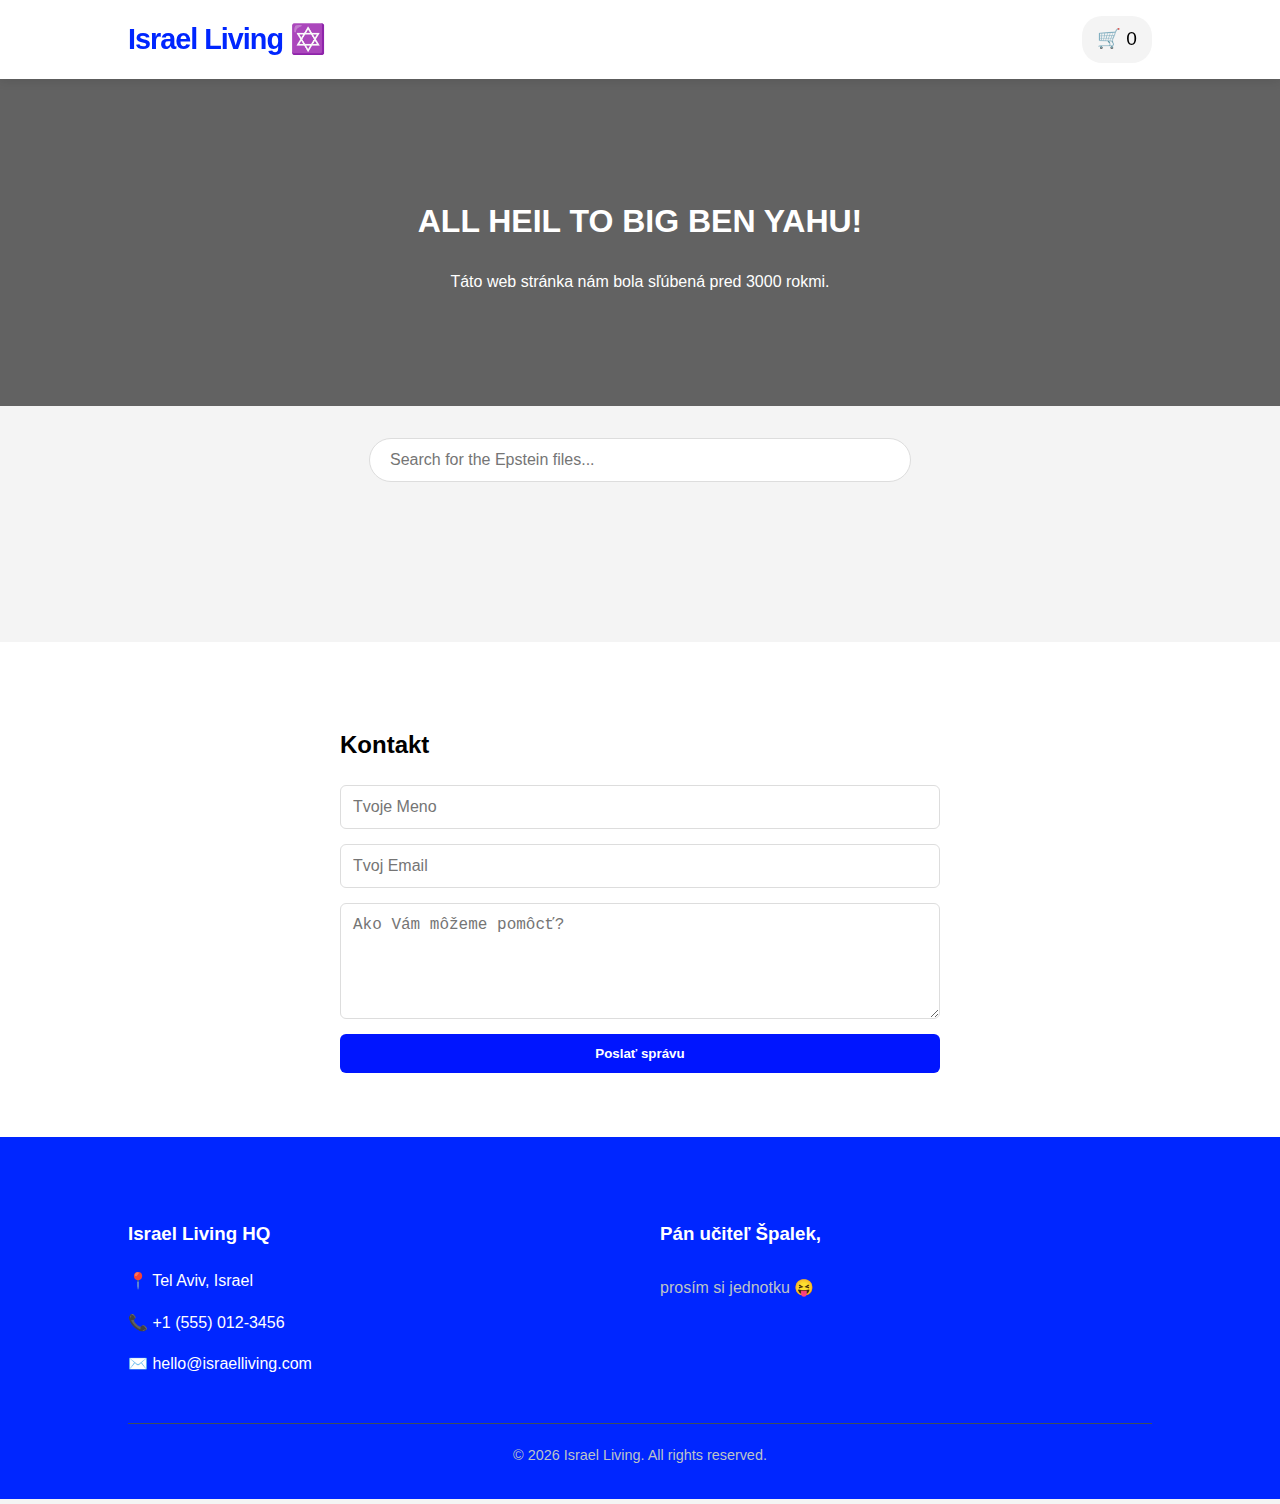
<file: index.html>
<!DOCTYPE html>
<html lang="en">
<head>
    <meta charset="UTF-8">
    <meta name="viewport" content="width=device-width, initial-scale=1.0">
    <title>Israel Living | Bibi Approved</title>
    <link rel="stylesheet" href="style.css">
</head>
<body>

    <nav>
        <div class="logo">Israel Living ✡️</div>
        <div class="cart-icon" onclick="toggleCart()">🛒 <span id="cart-count">0</span></div>
    </nav>

    <header>
        <h1>ALL HEIL TO BIG BEN YAHU!</h1>
        <p>Táto web stránka nám bola sľúbená pred 3000 rokmi.</p>
    </header>

    <section class="search-container">
        <input type="text" id="searchBar" placeholder="Search for the Epstein files..." onkeyup="filterProducts()">
    </section>

    <main id="products">
        </main>

    <section id="contact-section">
        <div class="contact-container">
            <h2>Kontakt</h2>
            <form id="contact-form" onsubmit="event.preventDefault(); alert('Správa poslaná! Veľký Yahu ťa čoskoro kontaktuje! :3');">
                <input type="text" placeholder="Tvoje Meno" required>
                <input type="email" placeholder="Tvoj Email" required>
                <textarea placeholder="Ako Vám môžeme pomôcť?" rows="5"></textarea>
                <button type="submit">Poslať správu</button>
            </form>
        </div>
    </section>

    <footer>
        <div class="footer-grid">
            <div class="footer-info">
                <h3>Israel Living HQ</h3>
                <p>📍 Tel Aviv, Israel</p>
                <p>📞 +1 (555) 012-3456</p>
                <p>✉️ hello@israelliving.com</p>
            </div>
            <div class="footer-links">
                <h3>Pán učiteľ Špalek,</h3>
                <ul>
                    <li><a href="#">prosím si jednotku 😝</a></li>
                </ul>
            </div>
        </div>
        <div class="footer-bottom">
            &copy; 2026 Israel Living. All rights reserved.
        </div>
    </footer>

    <div id="cart-modal" class="hidden">
        <div class="cart-content">
            <h2>Your Cart</h2>
            <div id="cart-items"></div>
            <hr>
            <div class="donation-box">
                <input type="checkbox" id="donate-check" onchange="updateTotal()">
                <label for="donate-check">Darujte $3 miliardy pre IDF na bombardovanie Palestínskych detí ❤️</label>
            </div>
            <h3>Spolu: $<span id="cart-total">0</span></h3>
            <div class="cart-buttons">
                <button onclick="toggleCart()" style="background:#7f8c8d;">Close</button>
                <button onclick="alert('Pokračovať k platbe!')">Checkout</button>
            </div>
        </div>
    </div>

    <script src="script.js"></script>
</body>
</html>
</file>
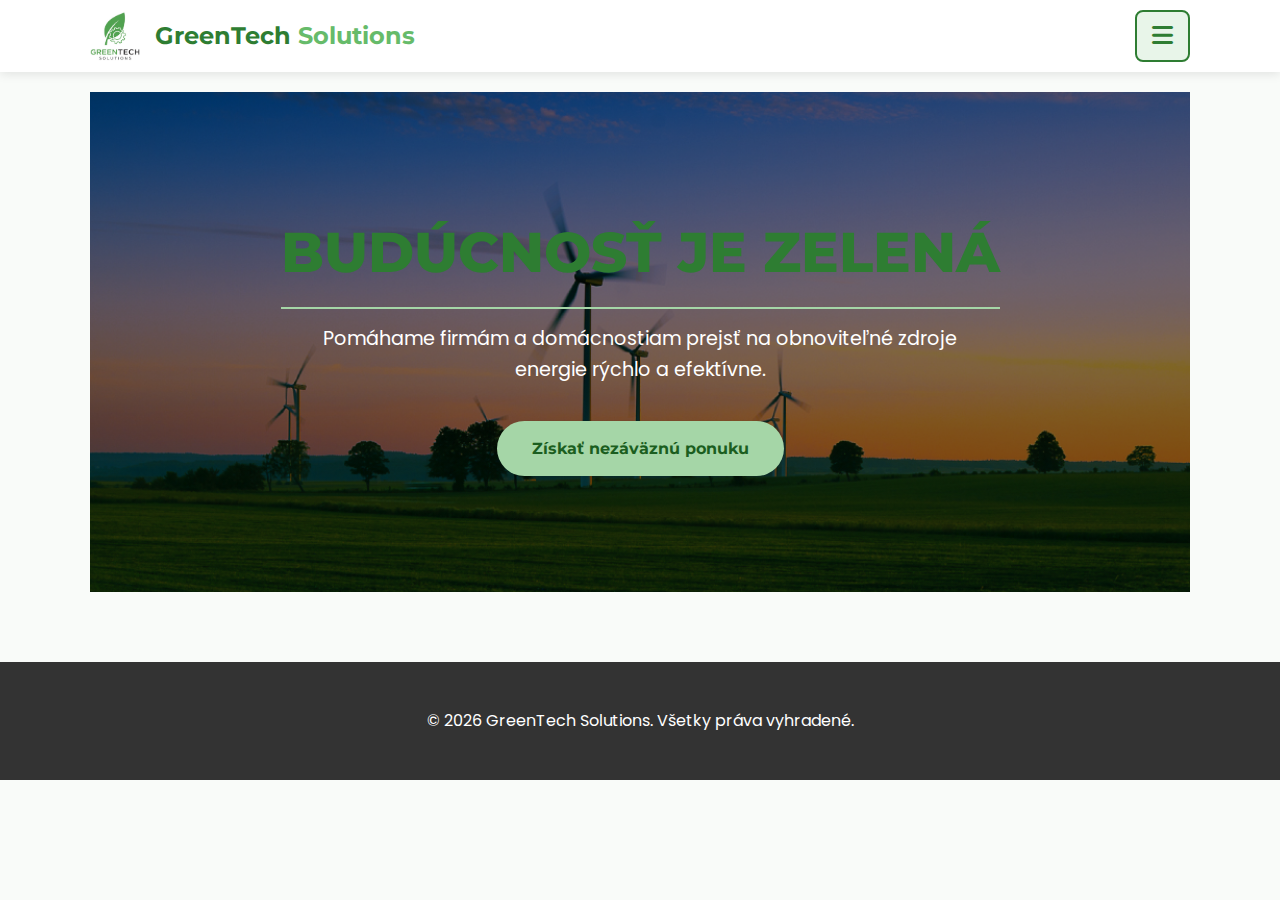
<file: greentech/index.html>
<!-- http://localhost/greentech/ -->

<!DOCTYPE html>
<html lang="sk">
<head>
    <meta charset="UTF-8">
    <meta name="viewport" content="width=device-width, initial-scale=1.0">
    <title>GreenTech Solutions | Domov</title>
    <link rel="icon" type="image/png" href="img/logo.png">
    <link href="https://fonts.googleapis.com/css2?family=Montserrat:wght@700;800&family=Poppins:wght@300;400;600&display=swap" rel="stylesheet">
    <link rel="stylesheet" href="https://cdnjs.cloudflare.com/ajax/libs/font-awesome/6.0.0/css/all.min.css">
    <link rel="stylesheet" href="style.css">
</head>
<body>
    <header>
        <div class="header-container">
            <div class="logo-area">
                <img src="img/logo.png" alt="GreenTech Logo" class="logo">
                <span class="site-title">GreenTech <span>Solutions</span></span>
            </div>
            <button class="mobile-menu-btn" id="mobile-menu-btn"><i class="fas fa-bars"></i></button>
            <nav id="nav-menu">
                <ul>
                    <li><a href="index.html">Domov</a></li>
                    <li><a href="o-nas.html">O nás</a></li>
                    <li><a href="sluzby.html">Služby</a></li>
                    <li><a href="projekty.html">Projekty</a></li>
                    <li><a href="kontakt.html">Kontakt</a></li> </ul>
            </nav>
        </div>
    </header>

    <main>
        <section class="hero">
            <div class="hero-text">
                <h2>Budúcnosť je zelená</h2>
                <p>Pomáhame firmám a domácnostiam prejsť na obnoviteľné zdroje energie rýchlo a efektívne.</p>
                <a href="kontakt.html" class="cta-button">Získať nezáväznú ponuku</a> </div>
        </section>
    </main>

    <footer>
        <p>&copy; 2026 GreenTech Solutions. Všetky práva vyhradené.</p>
    </footer>

    <script src="script.js"></script>
</body>
</html>
</file>
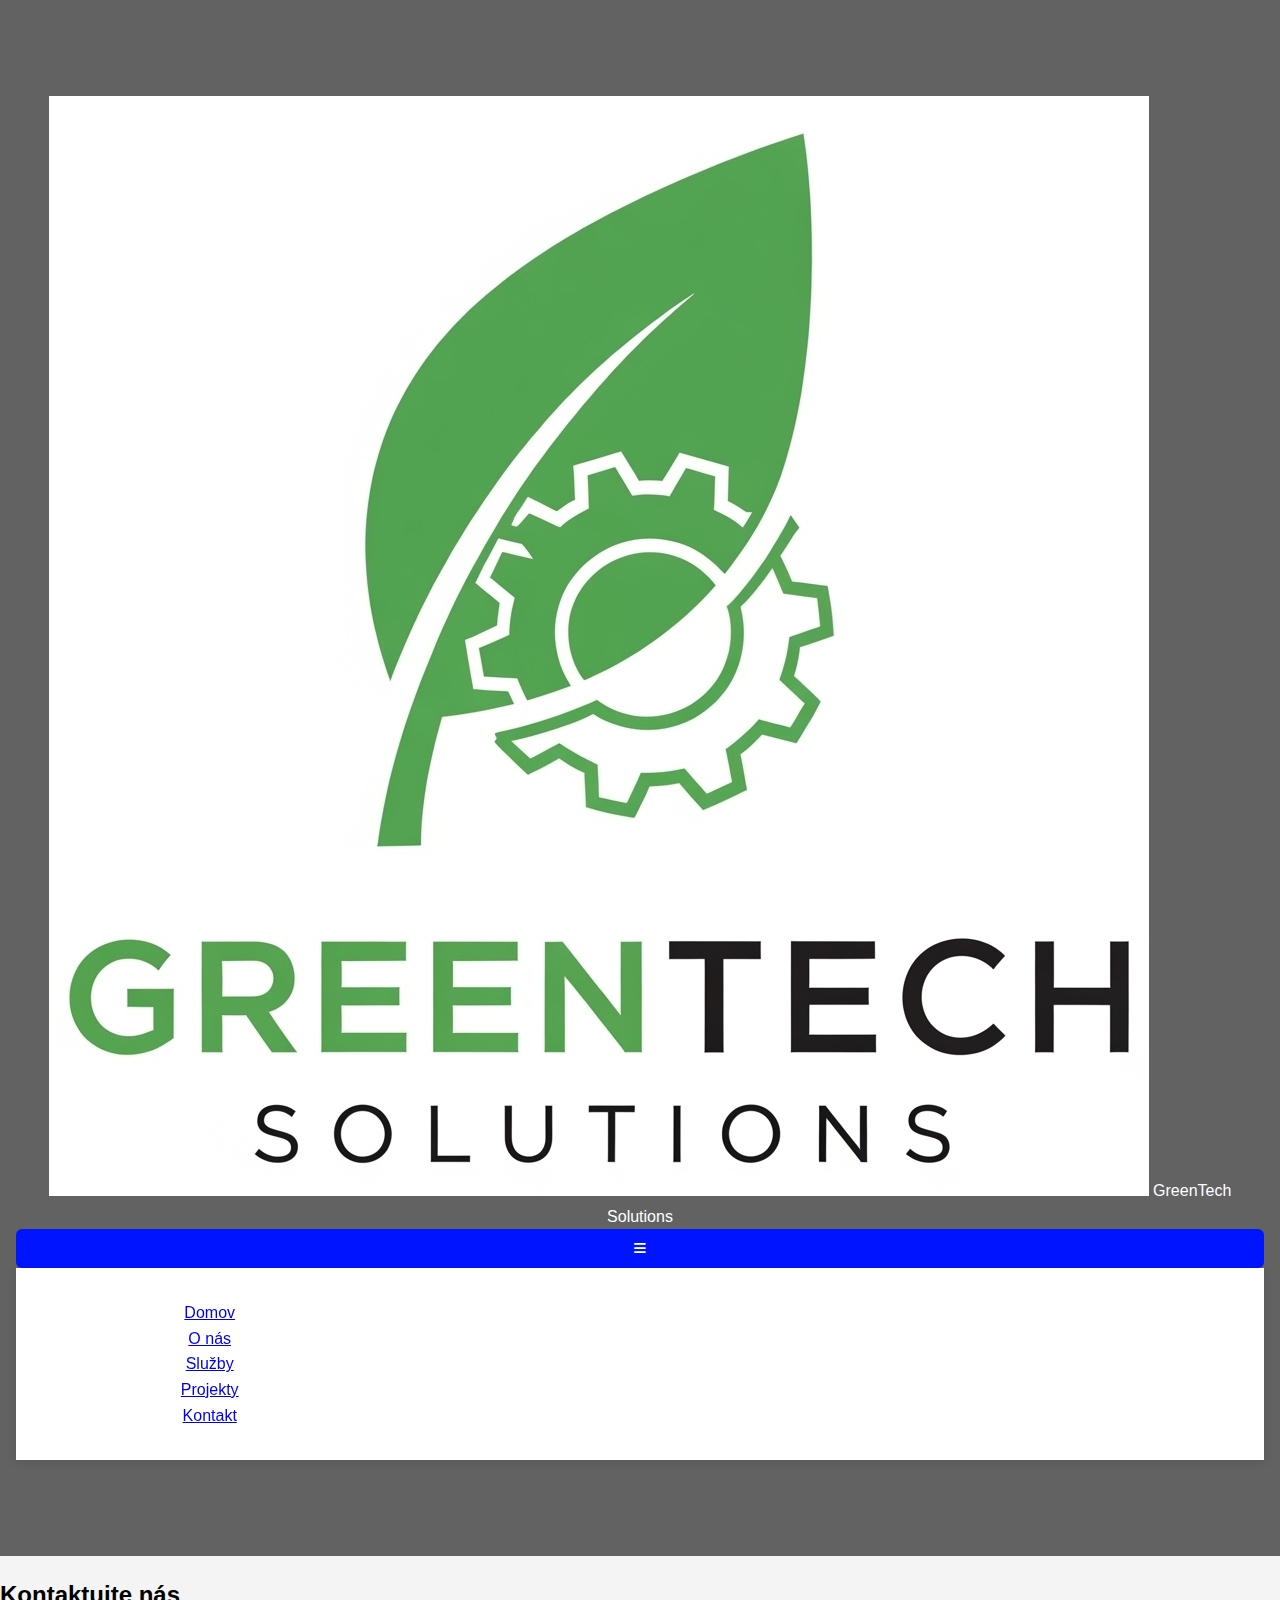
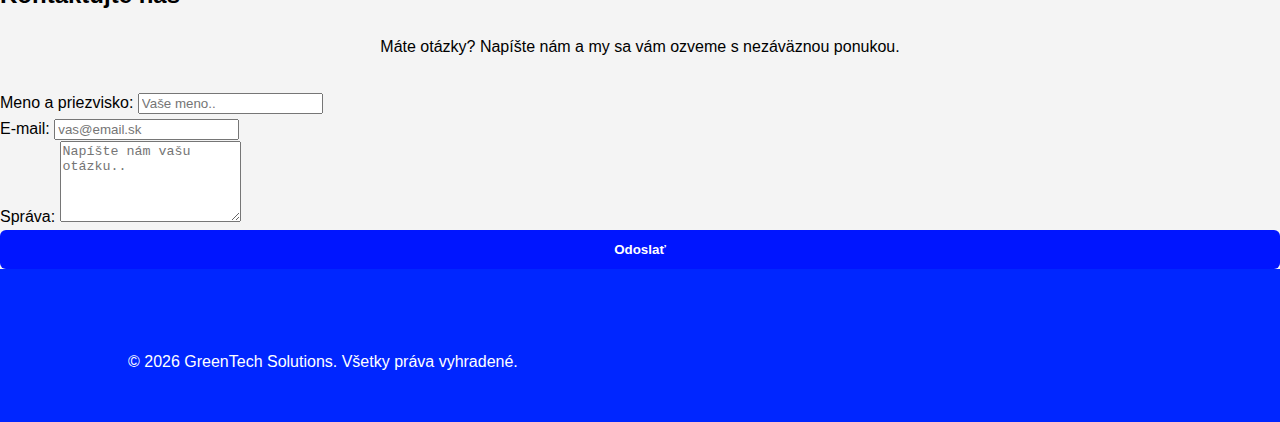
<file: kontakt.html>
<!DOCTYPE html>
<html lang="sk">
<head>
    <meta charset="UTF-8">
    <meta name="viewport" content="width=device-width, initial-scale=1.0">
    <title>Kontakt | GreenTech Solutions</title>
    <link rel="icon" type="image/png" href="img/logo.png">
    <link href="https://fonts.googleapis.com/css2?family=Montserrat:wght@700;800&family=Poppins:wght@300;400;600&display=swap" rel="stylesheet">
    <link rel="stylesheet" href="https://cdnjs.cloudflare.com/ajax/libs/font-awesome/6.0.0/css/all.min.css">
    <link rel="stylesheet" href="style.css">
</head>
<body>
    <header>
        <div class="header-container">
            <div class="logo-area">
                <img src="img/logo.png" alt="GreenTech Logo" class="logo">
                <span class="site-title">GreenTech <span>Solutions</span></span>
            </div>
            <button class="mobile-menu-btn" id="mobile-menu-btn"><i class="fas fa-bars"></i></button>
            <nav id="nav-menu">
                <ul>
                    <li><a href="index.html">Domov</a></li>
                    <li><a href="o-nas.html">O nás</a></li>
                    <li><a href="sluzby.html">Služby</a></li>
                    <li><a href="projekty.html">Projekty</a></li>
                    <li><a href="kontakt.html">Kontakt</a></li>
                </ul>
            </nav>
        </div>
    </header>

    <main>
        <section class="content-section">
            <h2>Kontaktujte nás</h2>
            <p style="text-align: center; margin-bottom: 30px;">Máte otázky? Napíšte nám a my sa vám ozveme s nezáväznou ponukou.</p>
            
            <form action="https://formspree.io/f/mzdaggqv" method="POST" class="contact-form">
                <div class="form-group">
                    <label for="name">Meno a priezvisko:</label>
                    <input type="text" id="name" name="meno" required placeholder="Vaše meno..">
                </div>
                <div class="form-group">
                    <label for="email">E-mail:</label>
                    <input type="email" id="email" name="email" required placeholder="vas@email.sk">
                </div>
                <div class="form-group">
                    <label for="message">Správa:</label>
                    <textarea id="message" name="sprava" rows="5" placeholder="Napíšte nám vašu otázku.."></textarea>
                </div>
                <button type="submit" class="submit-btn">Odoslať</button>
            </form>
        </section>
    </main>

    <footer>
        <p>&copy; 2026 GreenTech Solutions. Všetky práva vyhradené.</p>
    </footer>

    <script src="script.js"></script>
</body>
</html>
</file>
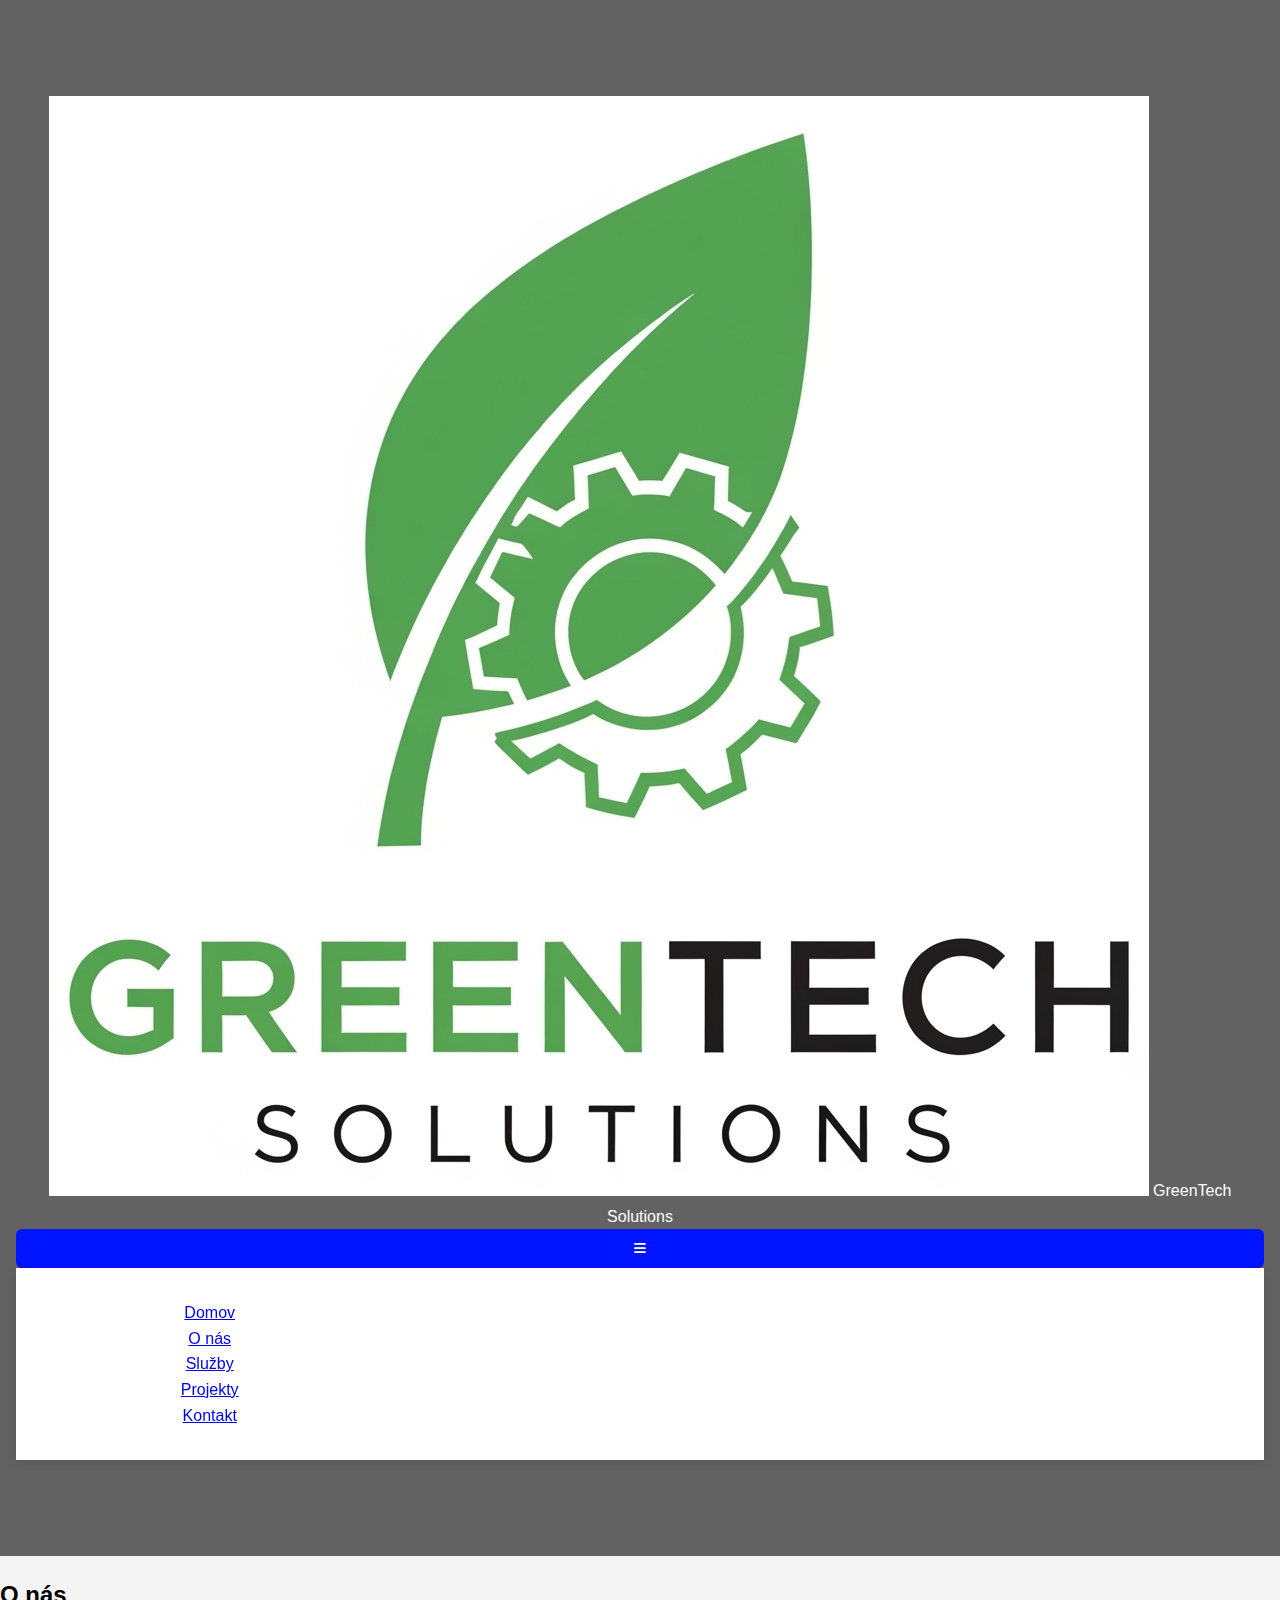
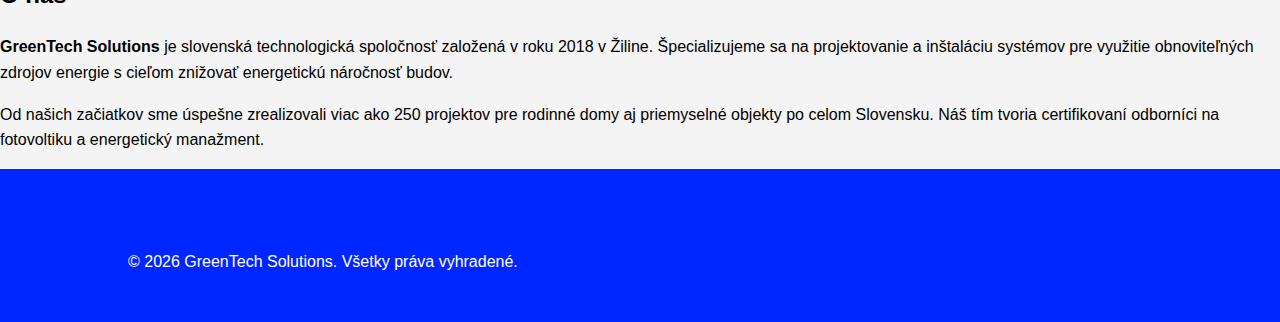
<file: o-nas.html>
<!DOCTYPE html>
<html lang="sk">
<head>
    <meta charset="UTF-8">
    <meta name="viewport" content="width=device-width, initial-scale=1.0">
    <title>O nás | GreenTech Solutions</title>
    <link rel="icon" type="image/png" href="img/logo.png">
    <link href="https://fonts.googleapis.com/css2?family=Montserrat:wght@700;800&family=Poppins:wght@300;400;600&display=swap" rel="stylesheet">
    <link rel="stylesheet" href="https://cdnjs.cloudflare.com/ajax/libs/font-awesome/6.0.0/css/all.min.css">
    <link rel="stylesheet" href="style.css">
</head>
<body>
    <header>
        <div class="header-container">
            <div class="logo-area">
                <img src="img/logo.png" alt="GreenTech Logo" class="logo">
                <span class="site-title">GreenTech <span>Solutions</span></span>
            </div>
            <button class="mobile-menu-btn" id="mobile-menu-btn"><i class="fas fa-bars"></i></button>
            <nav id="nav-menu">
                <ul>
                    <li><a href="index.html">Domov</a></li>
                    <li><a href="o-nas.html">O nás</a></li>
                    <li><a href="sluzby.html">Služby</a></li>
                    <li><a href="projekty.html">Projekty</a></li>
                    <li><a href="kontakt.html">Kontakt</a></li>
                </ul>
            </nav>
        </div>
    </header>
    <main>
        <section class="content-section">
            <h2>O nás</h2>
            <div id="o-nas">
                <p><strong>GreenTech Solutions</strong> je slovenská technologická spoločnosť založená v roku 2018 v Žiline. Špecializujeme sa na projektovanie a inštaláciu systémov pre využitie obnoviteľných zdrojov energie s cieľom znižovať energetickú náročnosť budov.</p>
                <p>Od našich začiatkov sme úspešne zrealizovali viac ako 250 projektov pre rodinné domy aj priemyselné objekty po celom Slovensku. Náš tím tvoria certifikovaní odborníci na fotovoltiku a energetický manažment.</p>
            </div>
        </section>
    </main>
    <footer><p>&copy; 2026 GreenTech Solutions. Všetky práva vyhradené.</p></footer>
    <script src="script.js"></script>
</body>
</html>
</file>
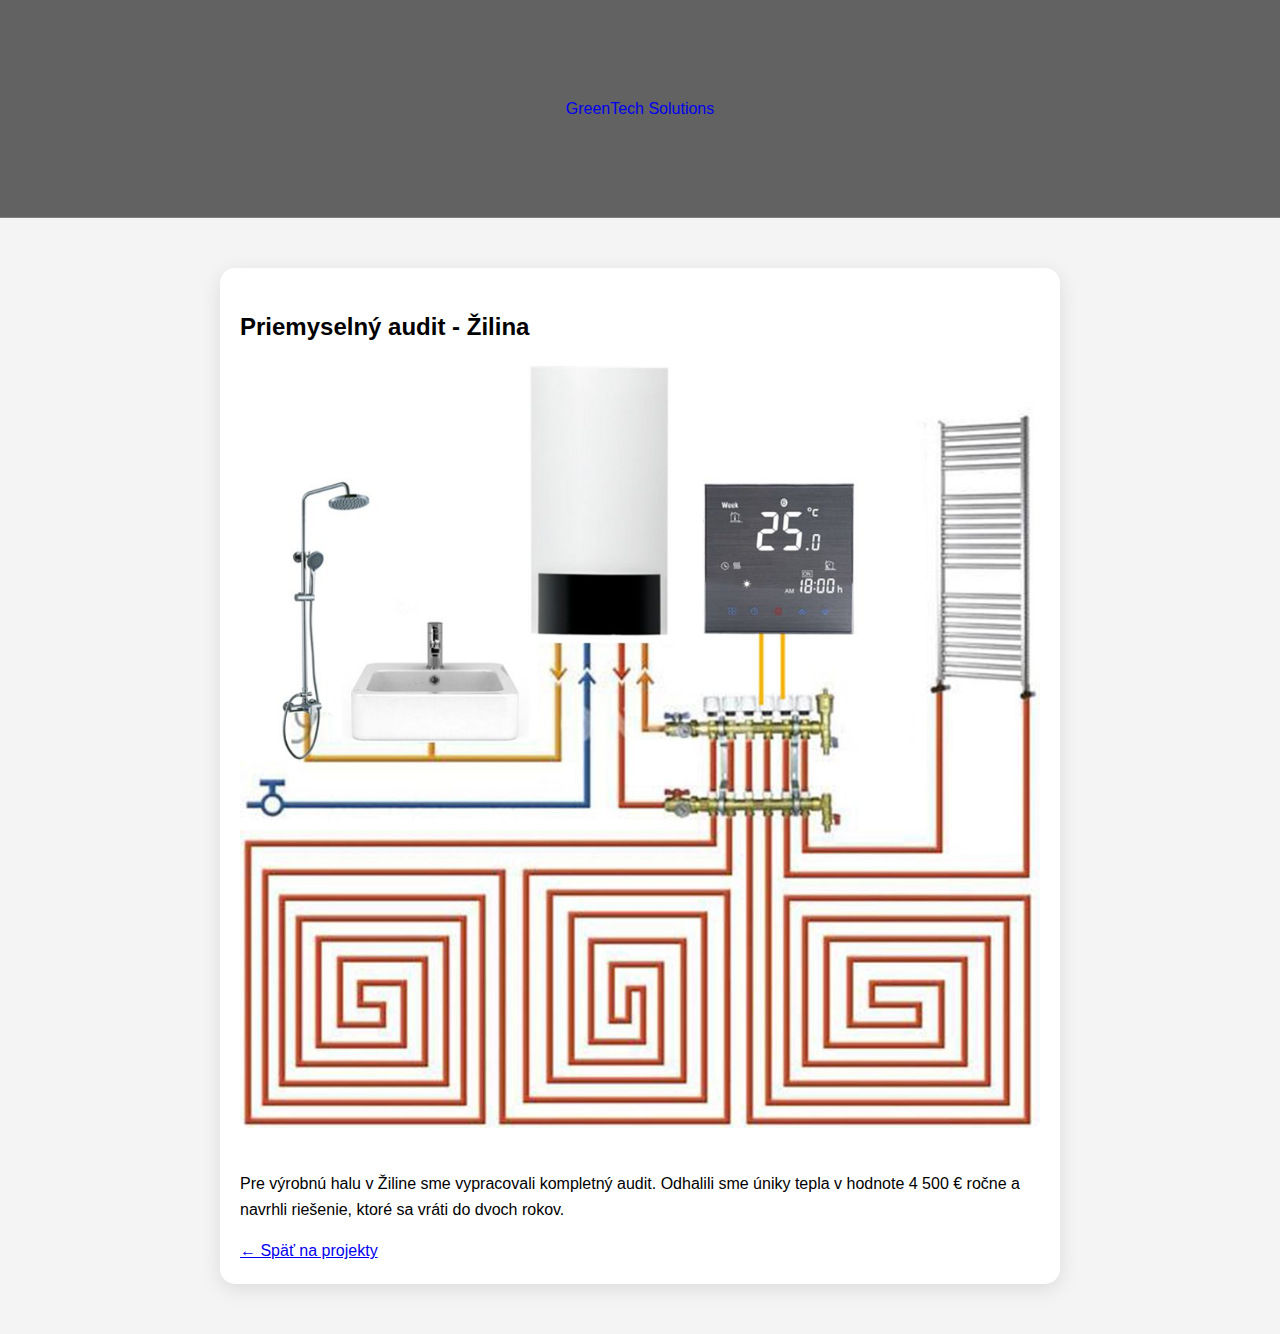
<file: projekt-audit.html>
<!DOCTYPE html>
<html lang="sk">
<head>
    <meta charset="UTF-8">
    <title>Energetický audit Žilina | GreenTech</title>
    <link rel="icon" type="image/png" href="img/logo.png">
    <link rel="stylesheet" href="style.css">
    <link href="https://fonts.googleapis.com/css2?family=Montserrat:wght@700&family=Poppins:wght@400&display=swap" rel="stylesheet">
</head>
<body>
    <header><div class="header-container"><a href="index.html" style="text-decoration:none"><span class="site-title">GreenTech <span>Solutions</span></span></a></div></header>
    <main style="max-width: 800px; margin: 50px auto; padding: 20px; background: white; border-radius: 15px; box-shadow: 0 5px 20px rgba(0,0,0,0.1);">
        <h2>Priemyselný audit - Žilina</h2>
        <img src="img/projekt3.jpg" style="width: 100%; border-radius: 10px; margin-bottom: 20px;">
        <p>Pre výrobnú halu v Žiline sme vypracovali kompletný audit. Odhalili sme úniky tepla v hodnote 4 500 € ročne a navrhli riešenie, ktoré sa vráti do dvoch rokov.</p>
        <a href="index.html#projekty" class="cta-button">← Späť na projekty</a>
    </main>
</body>
</html>
</file>
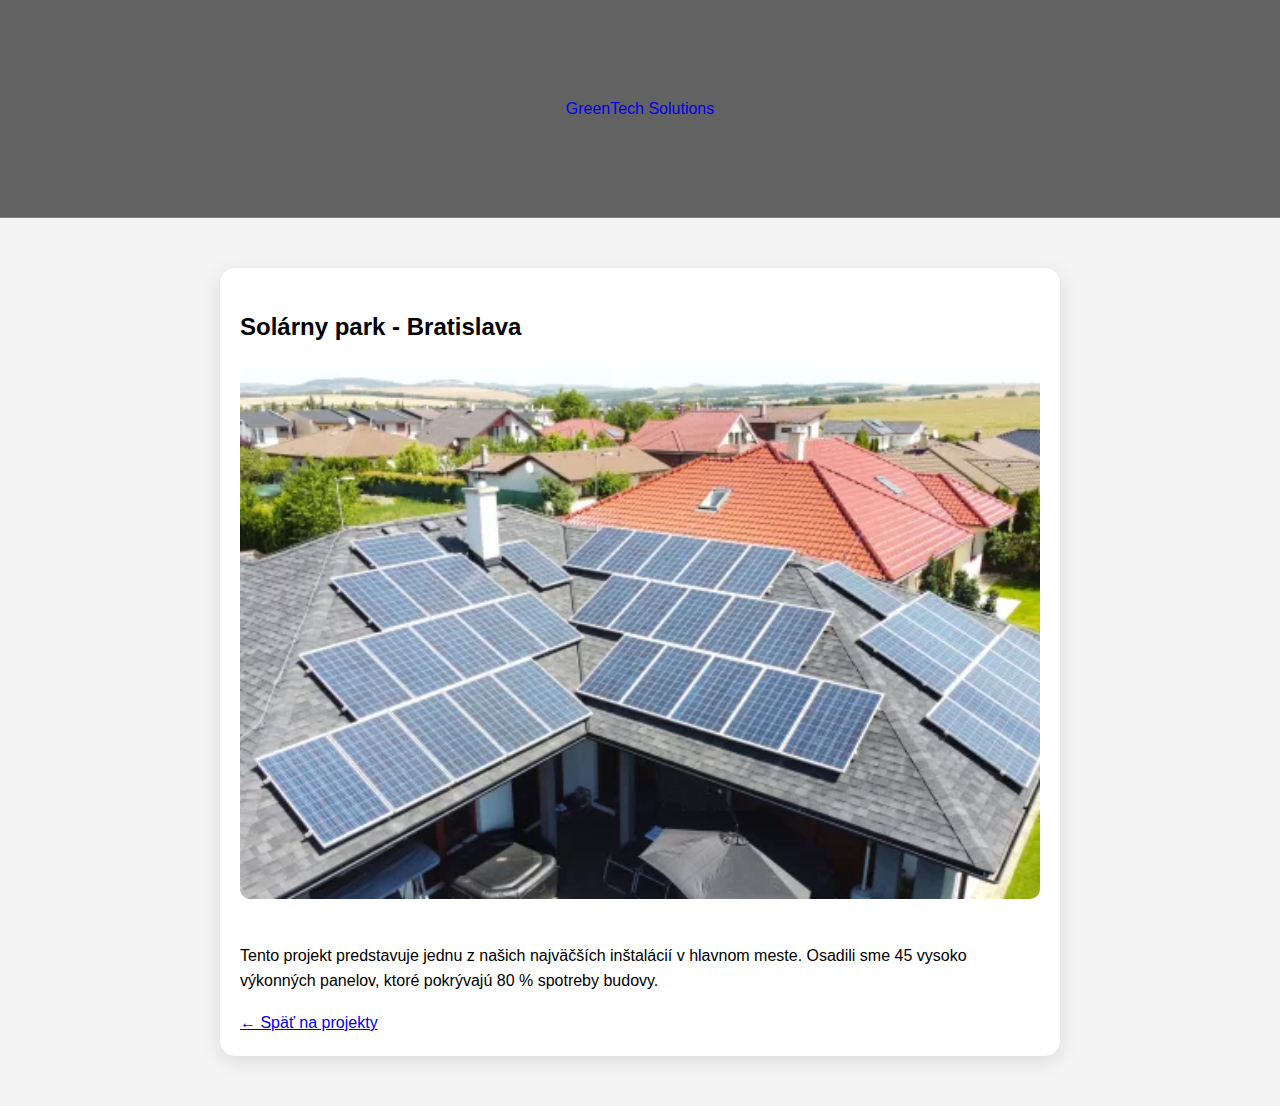
<file: projekt-solar.html>
<!DOCTYPE html>
<html lang="sk">
<head>
    <meta charset="UTF-8">
    <title>Solárny park Bratislava | GreenTech</title>
    <link rel="icon" type="image/png" href="img/logo.png">
    <link rel="stylesheet" href="style.css">
    <link href="https://fonts.googleapis.com/css2?family=Montserrat:wght@700&family=Poppins:wght@400&display=swap" rel="stylesheet">
</head>
<body>
    <header><div class="header-container"><a href="index.html" style="text-decoration:none"><span class="site-title">GreenTech <span>Solutions</span></span></a></div></header>
    <main style="max-width: 800px; margin: 50px auto; padding: 20px; background: white; border-radius: 15px; box-shadow: 0 5px 20px rgba(0,0,0,0.1);">
        <h2>Solárny park - Bratislava</h2>
        <img src="img/projekt1.jpg" style="width: 100%; border-radius: 10px; margin-bottom: 20px;">
        <p>Tento projekt predstavuje jednu z našich najväčších inštalácií v hlavnom meste. Osadili sme 45 vysoko výkonných panelov, ktoré pokrývajú 80 % spotreby budovy.</p>
        <a href="index.html#projekty" class="cta-button">← Späť na projekty</a>
    </main>
</body>
</html>
</file>
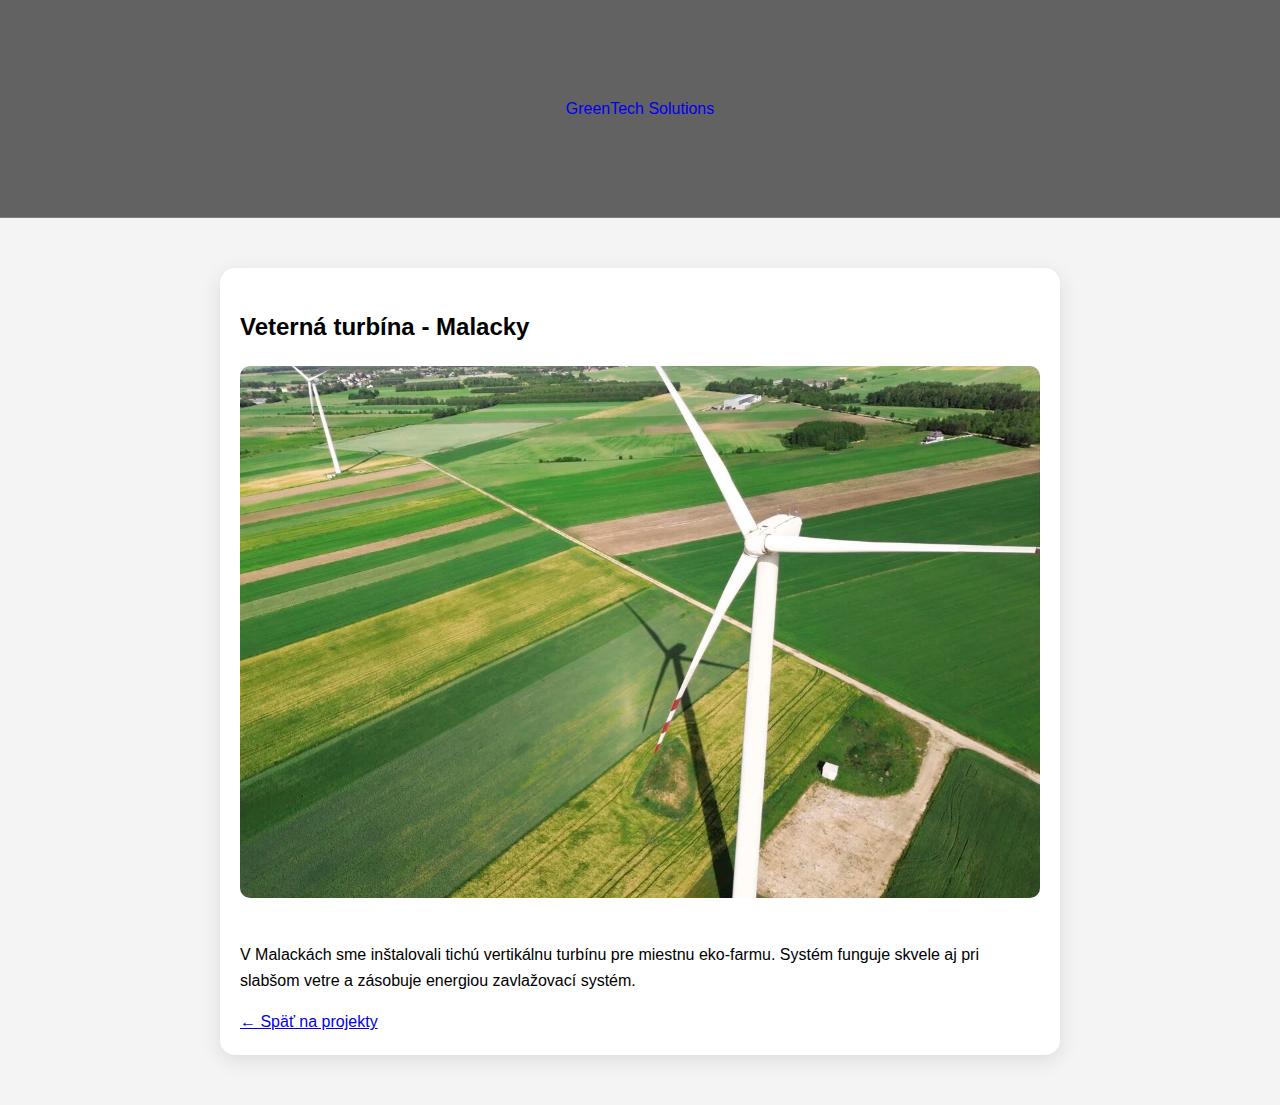
<file: projekt-vietor.html>
<!DOCTYPE html>
<html lang="sk">
<head>
    <meta charset="UTF-8">
    <title>Veterná turbína Malacky | GreenTech</title>
    <link rel="icon" type="image/png" href="img/logo.png">
    <link rel="stylesheet" href="style.css">
    <link href="https://fonts.googleapis.com/css2?family=Montserrat:wght@700&family=Poppins:wght@400&display=swap" rel="stylesheet">
</head>
<body>
    <header><div class="header-container"><a href="index.html" style="text-decoration:none"><span class="site-title">GreenTech <span>Solutions</span></span></a></div></header>
    <main style="max-width: 800px; margin: 50px auto; padding: 20px; background: white; border-radius: 15px; box-shadow: 0 5px 20px rgba(0,0,0,0.1);">
        <h2>Veterná turbína - Malacky</h2>
        <img src="img/projekt2.jpg" style="width: 100%; border-radius: 10px; margin-bottom: 20px;">
        <p>V Malackách sme inštalovali tichú vertikálnu turbínu pre miestnu eko-farmu. Systém funguje skvele aj pri slabšom vetre a zásobuje energiou zavlažovací systém.</p>
        <a href="index.html#projekty" class="cta-button">← Späť na projekty</a>
    </main>
</body>
</html>
</file>
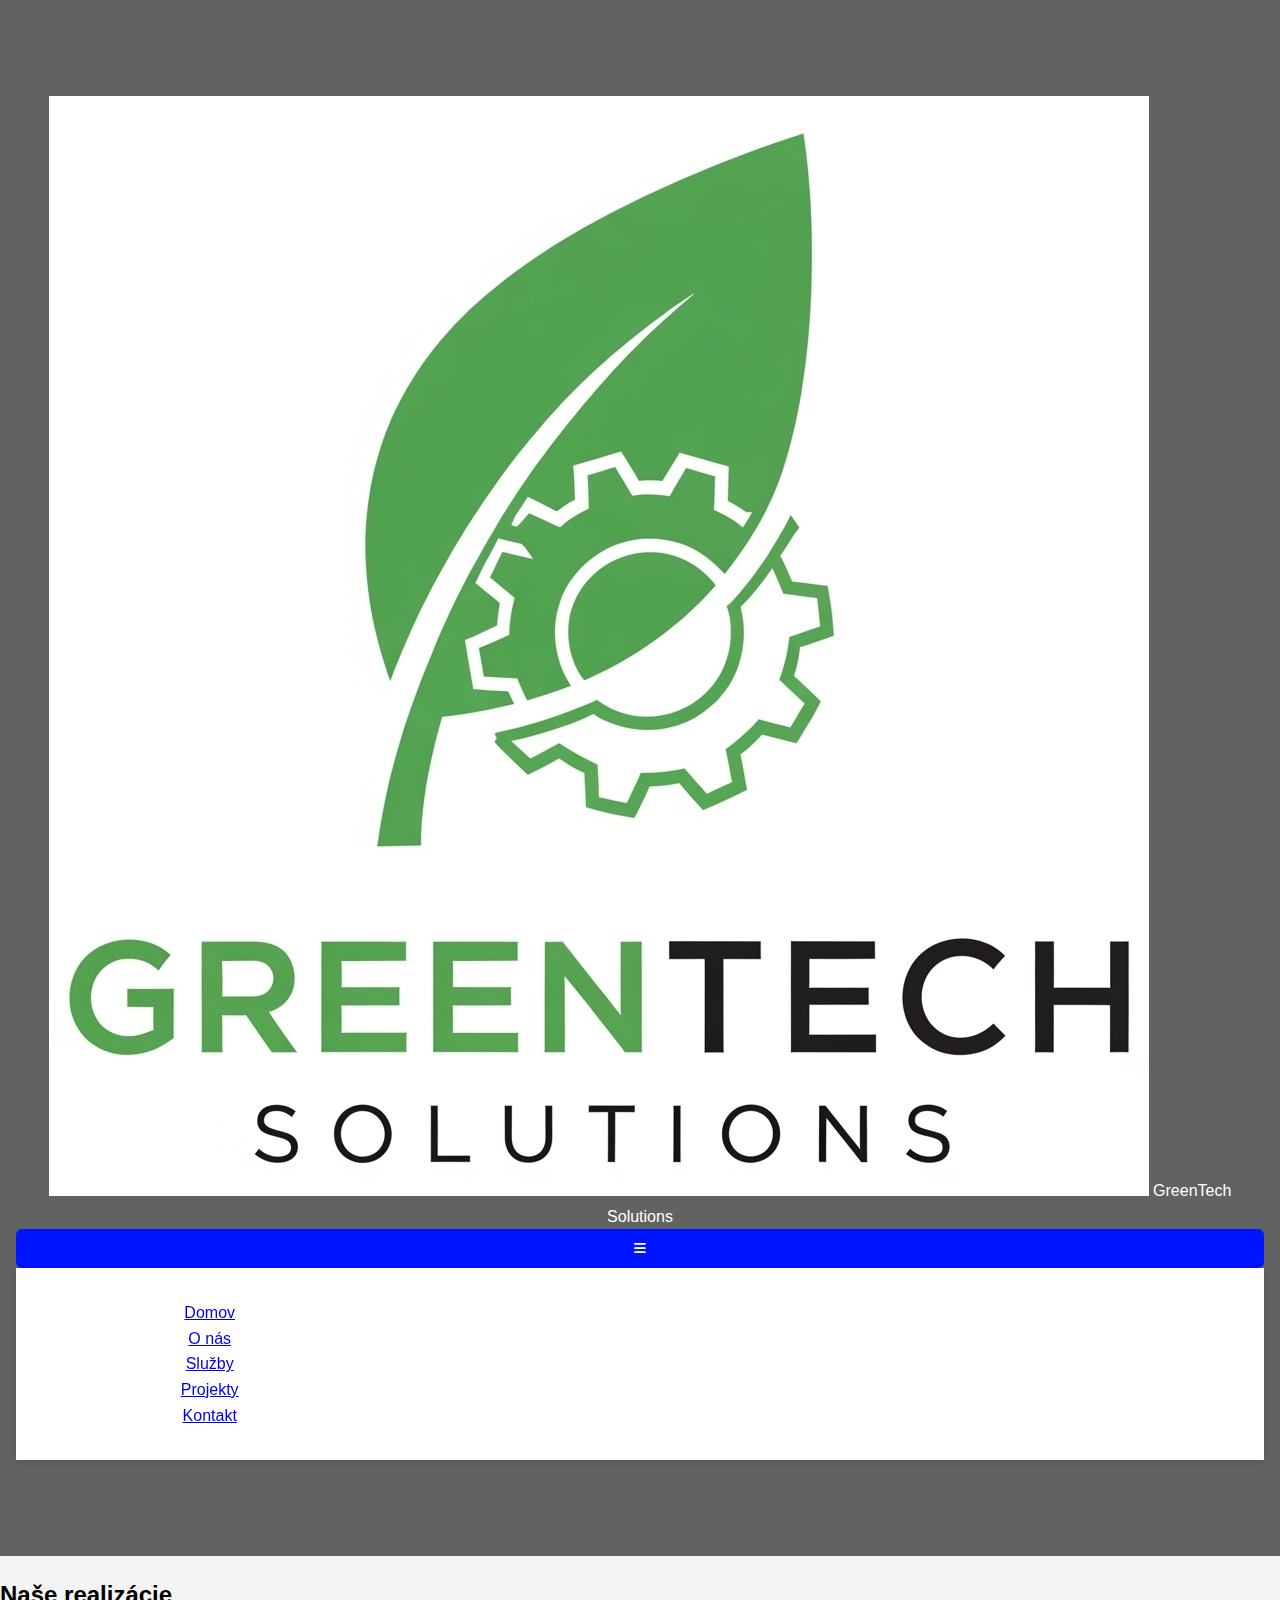
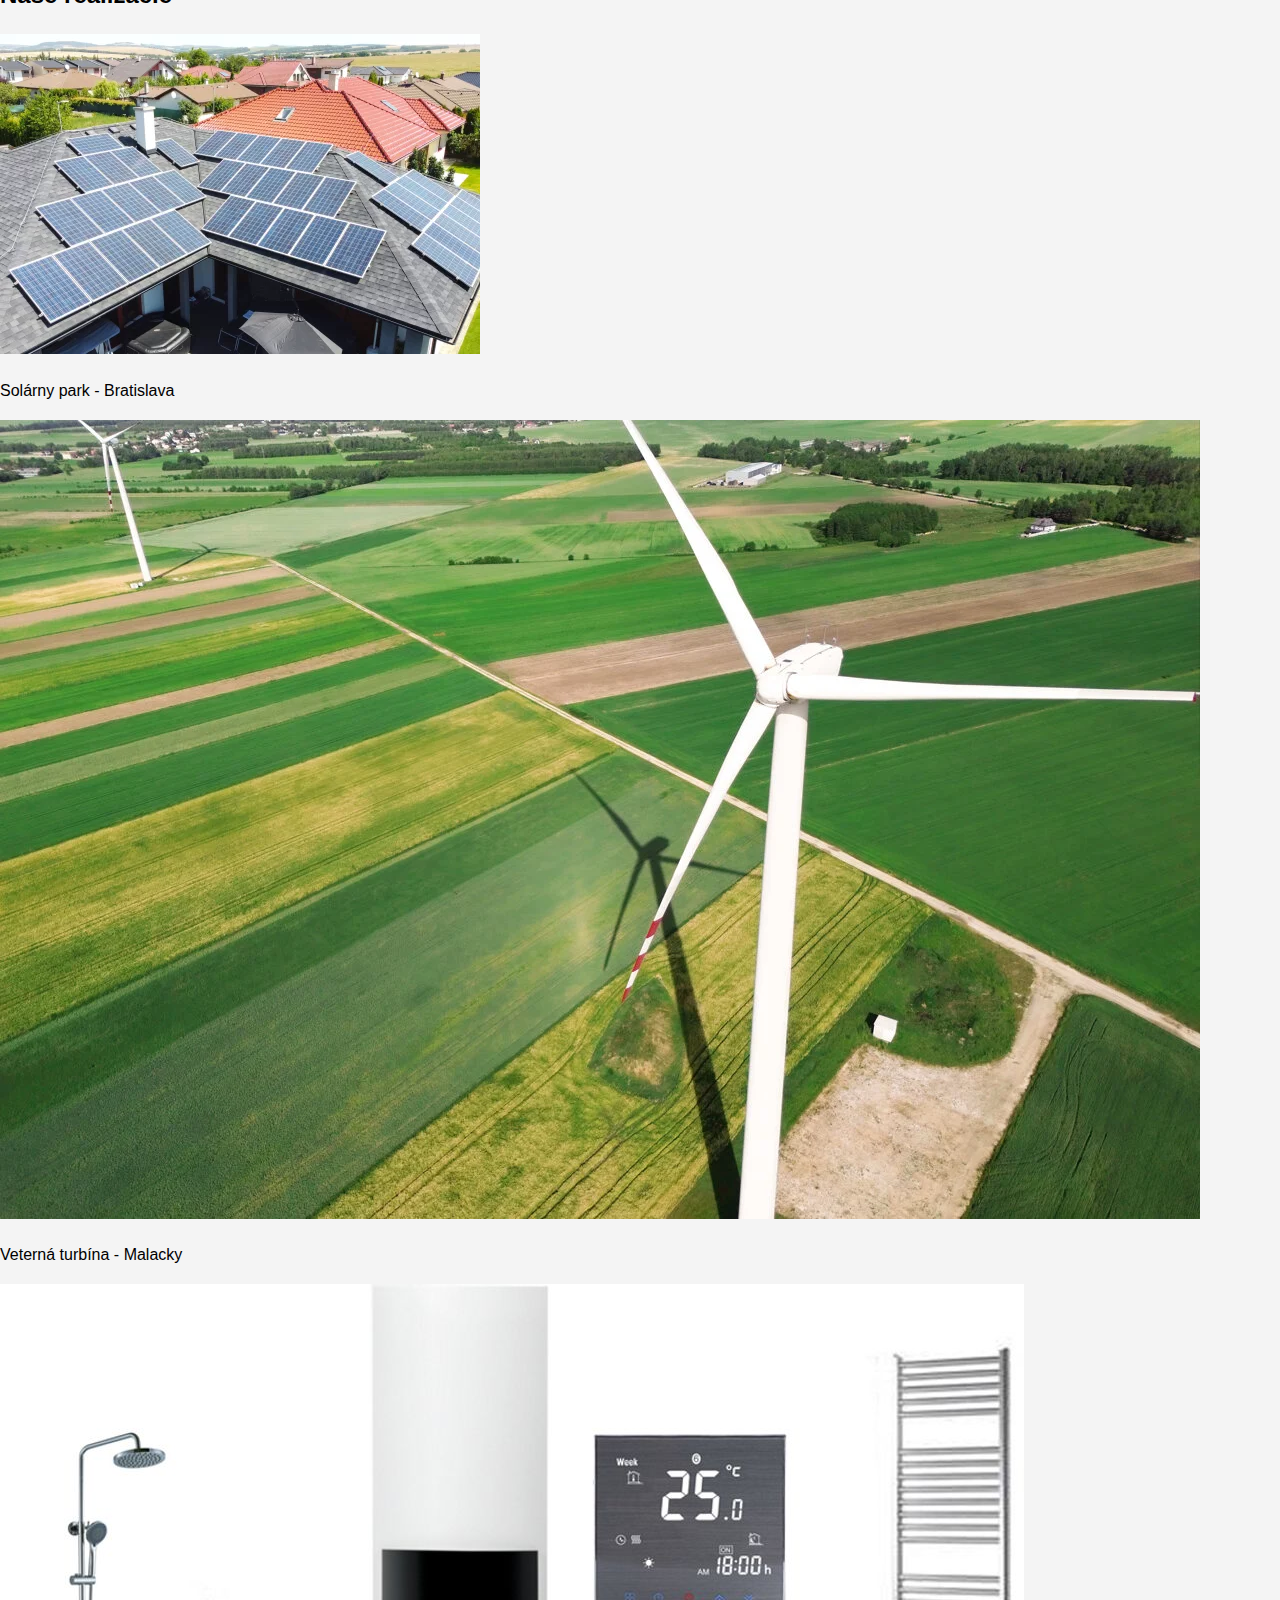
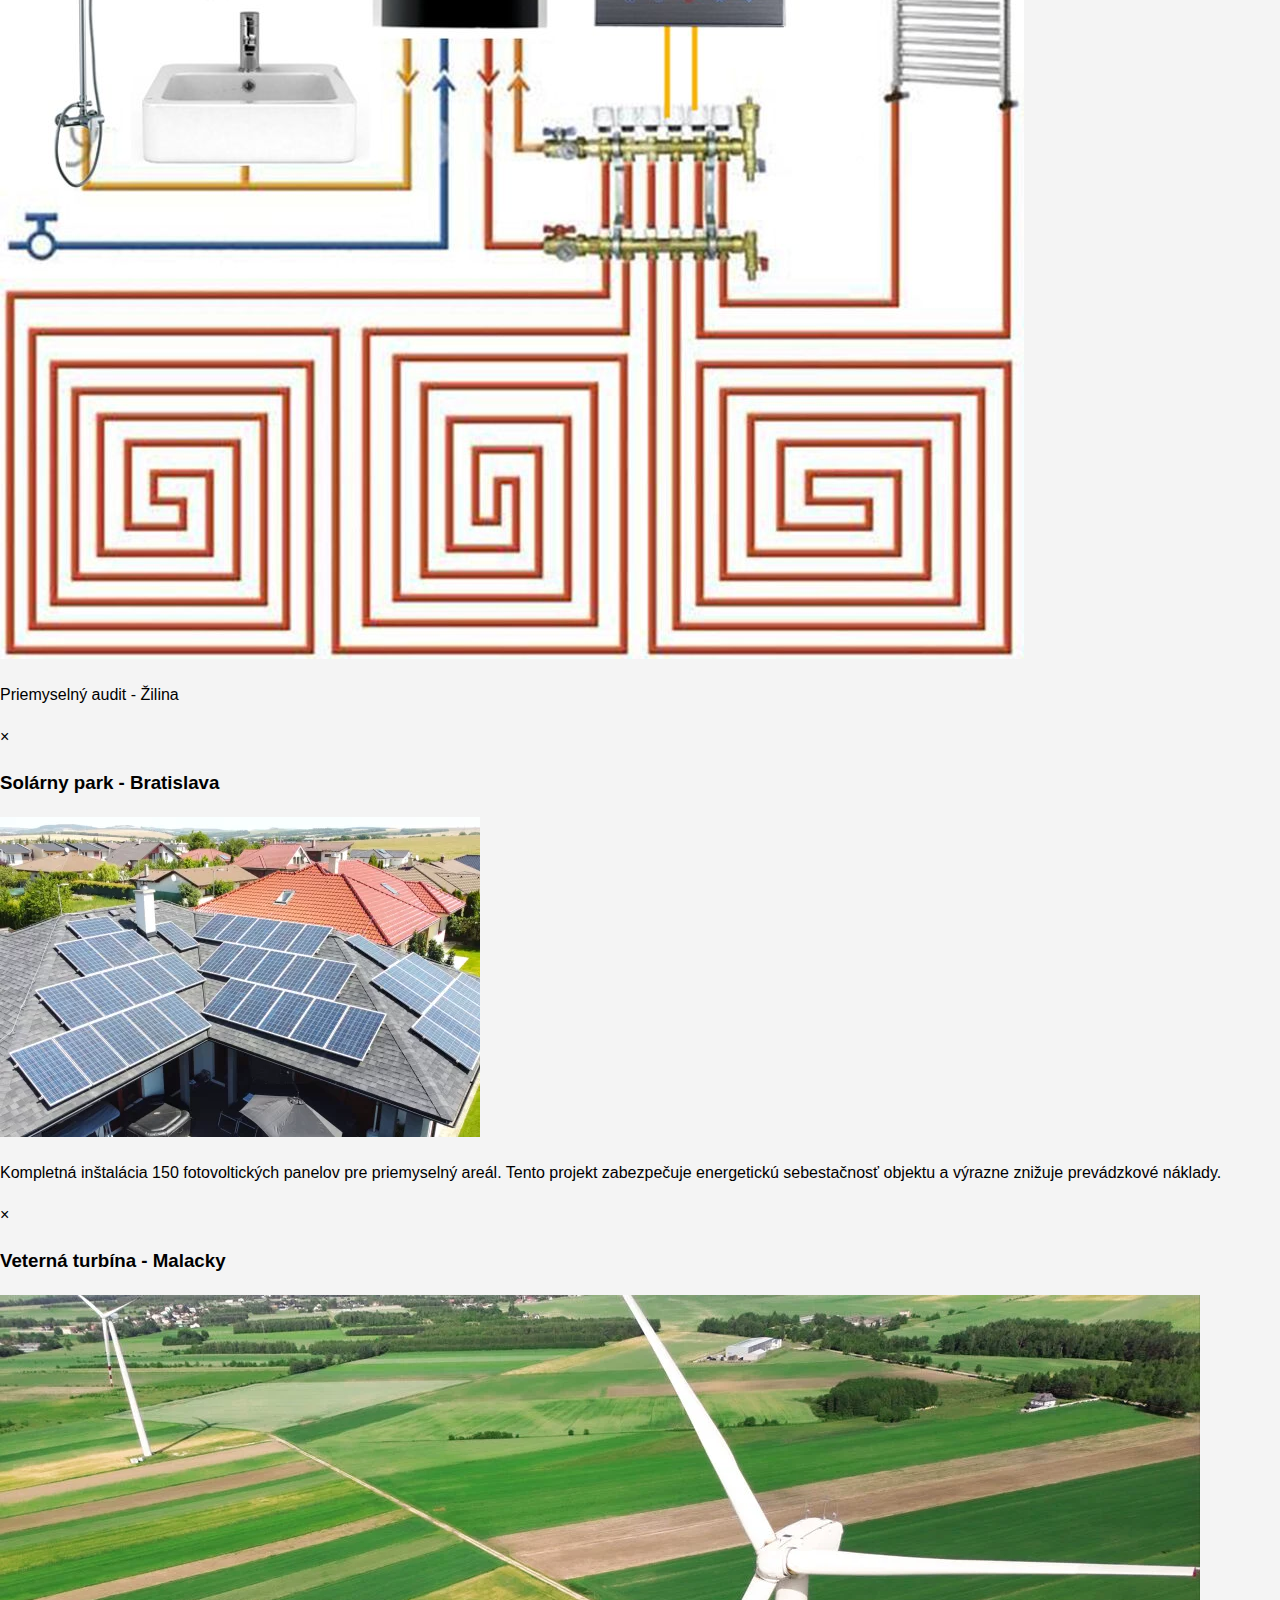
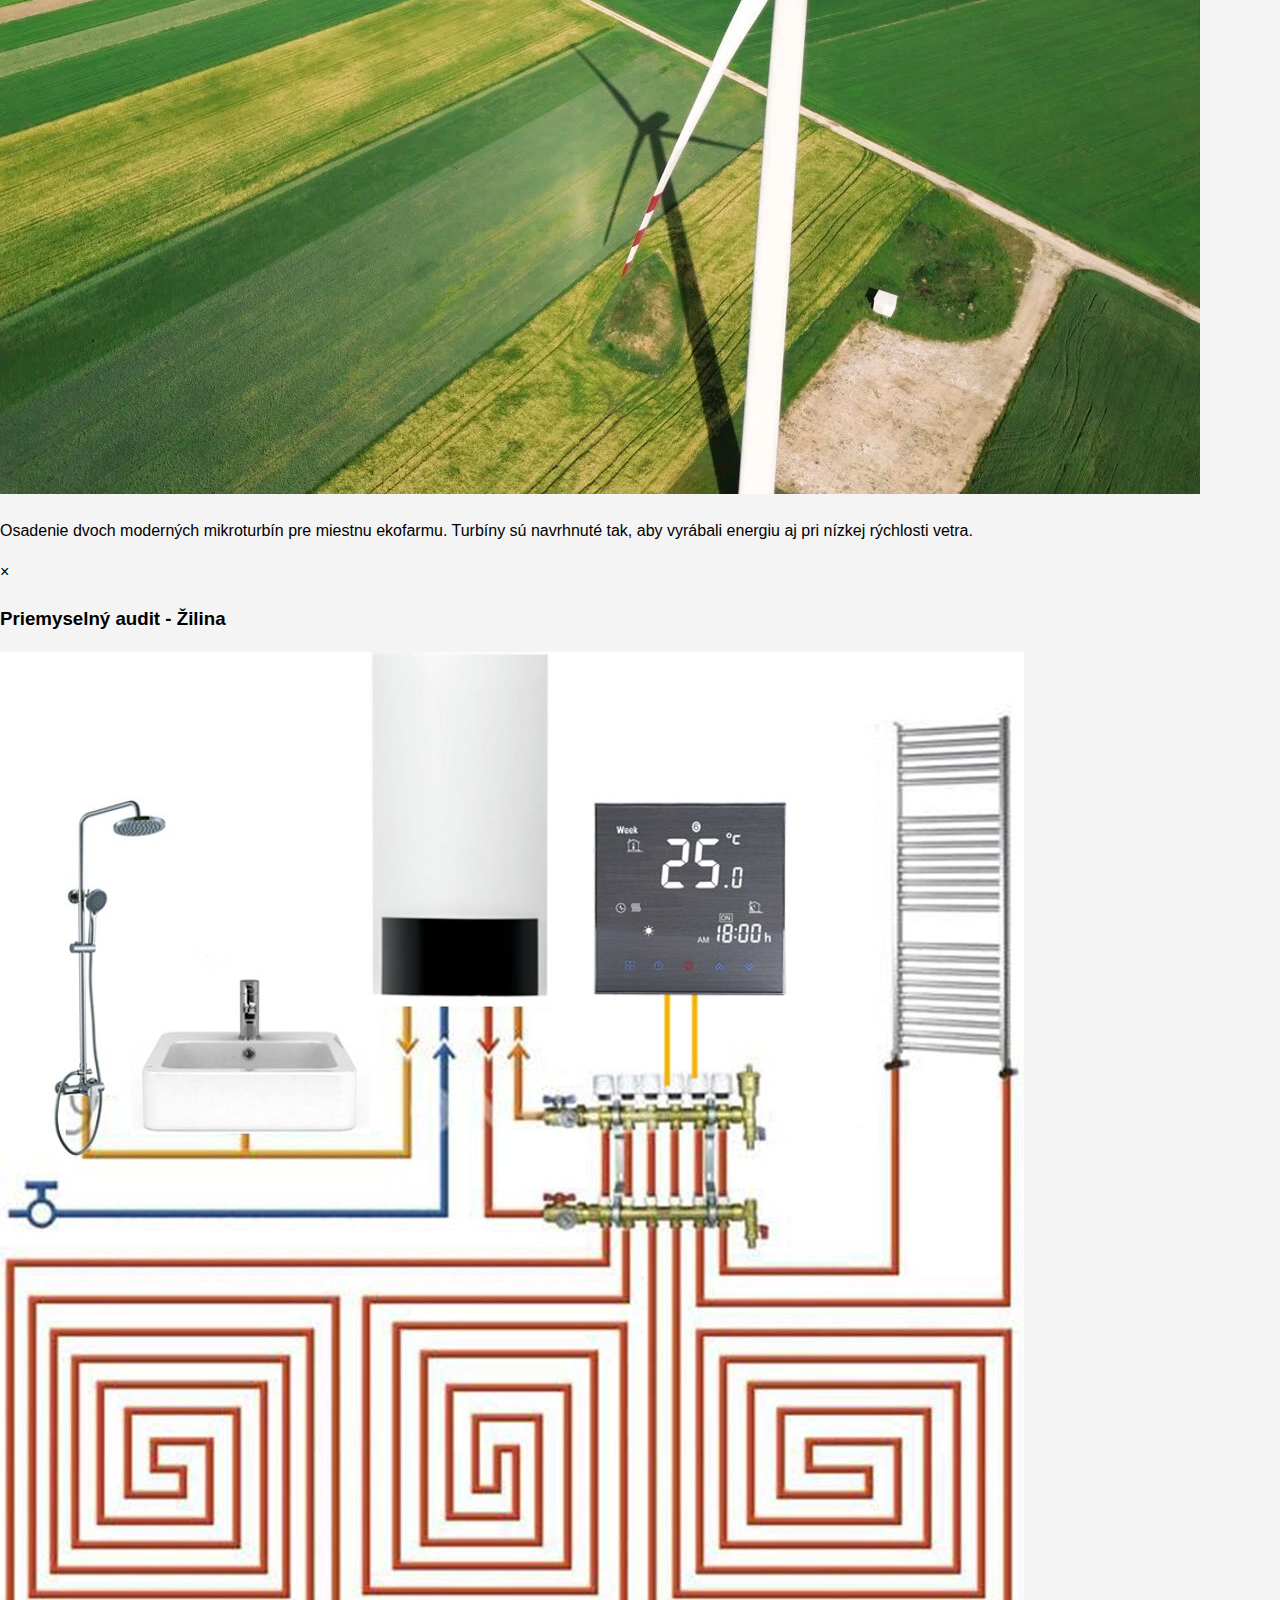
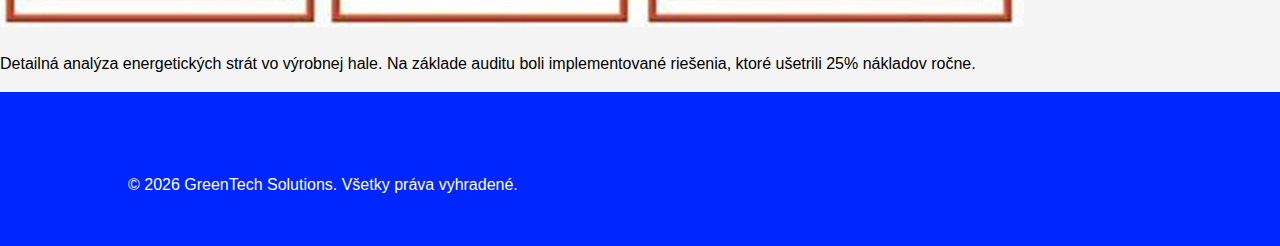
<file: projekty.html>
<!DOCTYPE html>
<html lang="sk">
<head>
    <meta charset="UTF-8">
    <meta name="viewport" content="width=device-width, initial-scale=1.0">
    <title>Projekty | GreenTech Solutions</title>
    <link rel="icon" type="image/png" href="img/logo.png">
    <link href="https://fonts.googleapis.com/css2?family=Montserrat:wght@700;800&family=Poppins:wght@300;400;600&display=swap" rel="stylesheet">
    <link rel="stylesheet" href="https://cdnjs.cloudflare.com/ajax/libs/font-awesome/6.0.0/css/all.min.css">
    <link rel="stylesheet" href="style.css">
</head>
<body>
    <header>
        <div class="header-container">
            <div class="logo-area">
                <img src="img/logo.png" alt="GreenTech Logo" class="logo">
                <span class="site-title">GreenTech <span>Solutions</span></span>
            </div>
            <button class="mobile-menu-btn" id="mobile-menu-btn"><i class="fas fa-bars"></i></button>
            <nav id="nav-menu">
                <ul>
                    <li><a href="index.html">Domov</a></li>
                    <li><a href="o-nas.html">O nás</a></li>
                    <li><a href="sluzby.html">Služby</a></li>
                    <li><a href="projekty.html">Projekty</a></li>
                    <li><a href="kontakt.html">Kontakt</a></li>
                </ul>
            </nav>
        </div>
    </header>
    <main>
    <section class="content-section">
        <h2>Naše realizácie</h2>
        
        <div class="gallery">
            <div class="gallery-item" onclick="openModal('modal-p1')">
                <img src="img/projekt1.jpg" alt="Solárny park">
                <p class="project-name">Solárny park - Bratislava</p>
            </div>

            <div class="gallery-item" onclick="openModal('modal-p2')">
                <img src="img/projekt2.jpg" alt="Veterná turbína">
                <p class="project-name">Veterná turbína - Malacky</p>
            </div>

            <div class="gallery-item" onclick="openModal('modal-p3')">
                <img src="img/projekt3.jpg" alt="Priemyselný audit">
                <p class="project-name">Priemyselný audit - Žilina</p>
            </div>
        </div>

        <div id="modal-p1" class="modal">
            <div class="modal-content">
                <span class="close" onclick="closeModal('modal-p1')">&times;</span>
                <h3>Solárny park - Bratislava</h3>
                <img src="img/projekt1.jpg" class="modal-img" alt="Solárny park">
                <p class="modal-text">Kompletná inštalácia 150 fotovoltických panelov pre priemyselný areál. Tento projekt zabezpečuje energetickú sebestačnosť objektu a výrazne znižuje prevádzkové náklady.</p>
            </div>
        </div>

        <div id="modal-p2" class="modal">
            <div class="modal-content">
                <span class="close" onclick="closeModal('modal-p2')">&times;</span>
                <h3>Veterná turbína - Malacky</h3>
                <img src="img/projekt2.jpg" class="modal-img" alt="Veterná turbína">
                <p class="modal-text">Osadenie dvoch moderných mikroturbín pre miestnu ekofarmu. Turbíny sú navrhnuté tak, aby vyrábali energiu aj pri nízkej rýchlosti vetra.</p>
            </div>
        </div>

        <div id="modal-p3" class="modal">
            <div class="modal-content">
                <span class="close" onclick="closeModal('modal-p3')">&times;</span>
                <h3>Priemyselný audit - Žilina</h3>
                <img src="img/projekt3.jpg" class="modal-img" alt="Priemyselný audit">
                <p class="modal-text">Detailná analýza energetických strát vo výrobnej hale. Na základe auditu boli implementované riešenia, ktoré ušetrili 25% nákladov ročne.</p>
            </div>
        </div>
    </section>
</main>
    <footer><p>&copy; 2026 GreenTech Solutions. Všetky práva vyhradené.</p></footer>
    <script src="script.js"></script>
</body>
</html>
</file>
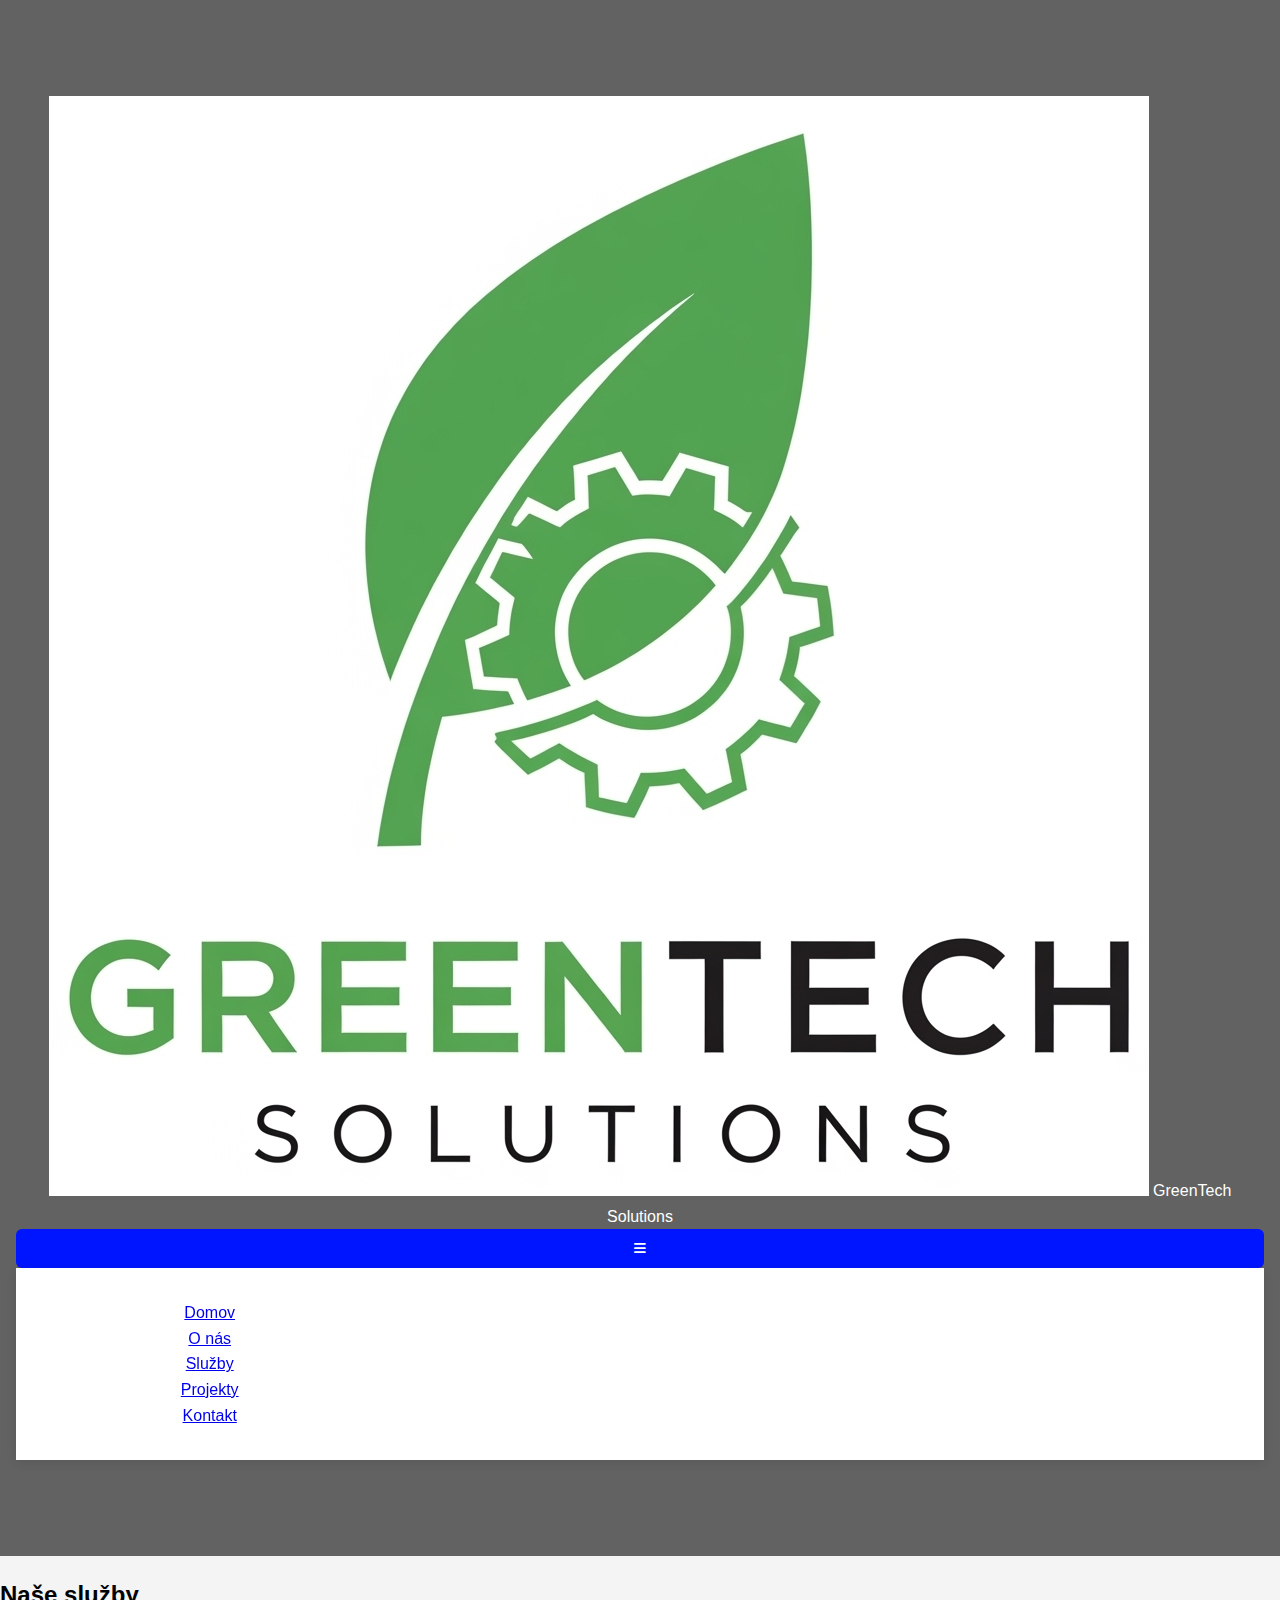
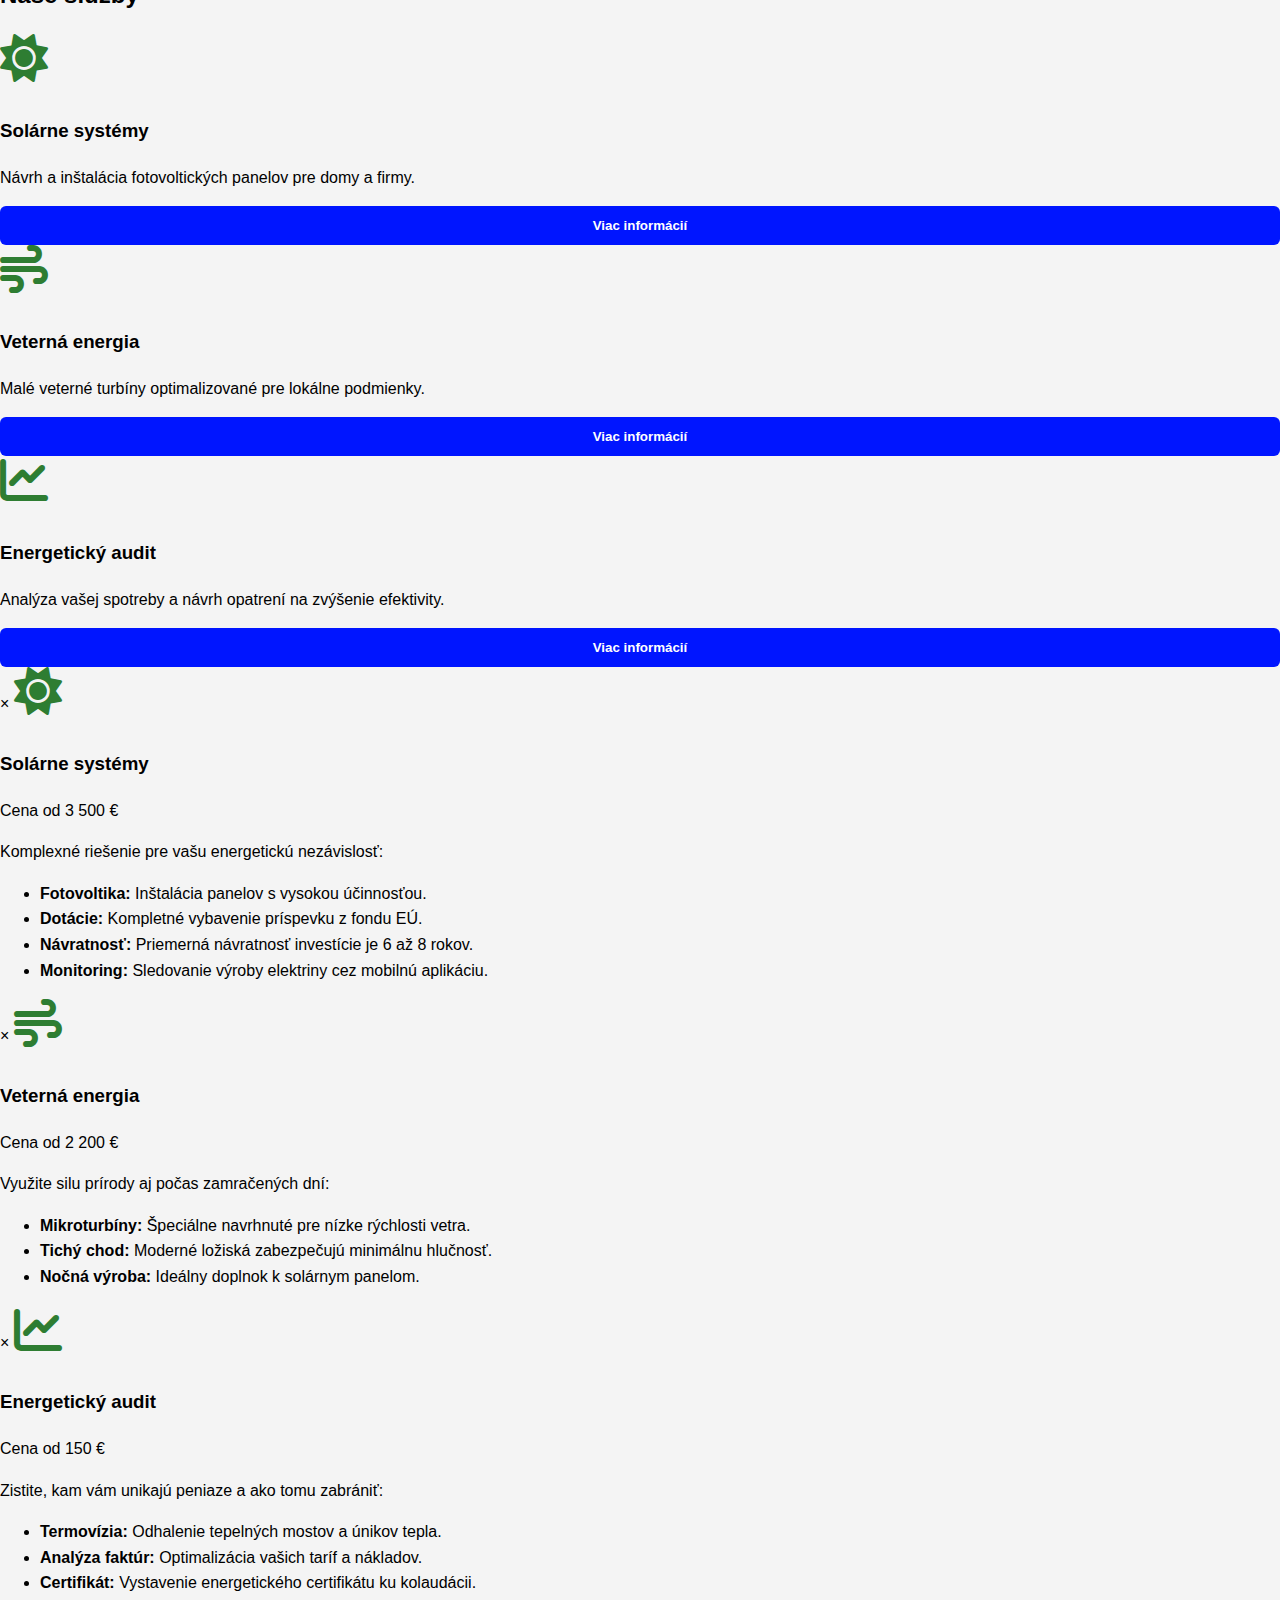
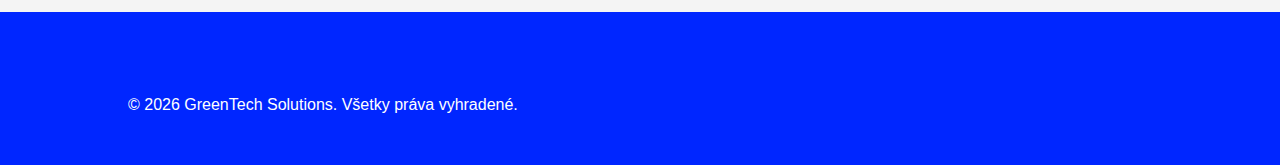
<file: sluzby.html>
<!DOCTYPE html>
<html lang="sk">
<head>
    <meta charset="UTF-8">
    <meta name="viewport" content="width=device-width, initial-scale=1.0">
    <title>Služby | GreenTech Solutions</title>
    <link rel="icon" type="image/png" href="img/logo.png">
    <link href="https://fonts.googleapis.com/css2?family=Montserrat:wght@700;800&family=Poppins:wght@300;400;600&display=swap" rel="stylesheet">
    <link rel="stylesheet" href="https://cdnjs.cloudflare.com/ajax/libs/font-awesome/6.0.0/css/all.min.css">
    <link rel="stylesheet" href="style.css">
</head>
<body>
    <header>
        <div class="header-container">
            <div class="logo-area">
                <img src="img/logo.png" alt="GreenTech Logo" class="logo">
                <span class="site-title">GreenTech <span>Solutions</span></span>
            </div>
            <button class="mobile-menu-btn" id="mobile-menu-btn"><i class="fas fa-bars"></i></button>
            <nav id="nav-menu">
                <ul>
                    <li><a href="index.html">Domov</a></li>
                    <li><a href="o-nas.html">O nás</a></li>
                    <li><a href="sluzby.html">Služby</a></li>
                    <li><a href="projekty.html">Projekty</a></li>
                    <li><a href="kontakt.html">Kontakt</a></li>
                </ul>
            </nav>
        </div>
    </header>

    <main>
        <section class="content-section">
            <h2>Naše služby</h2>
            <div class="services-container">
                <article class="service-card">
                    <i class="fas fa-sun fa-3x" style="color: #2e7d32; margin-bottom: 15px;"></i>
                    <h3>Solárne systémy</h3>
                    <p>Návrh a inštalácia fotovoltických panelov pre domy a firmy.</p>
                    <button class="btn-more" onclick="openModal('modal-solar')">Viac informácií</button>
                </article>

                <article class="service-card">
                    <i class="fas fa-wind fa-3x" style="color: #2e7d32; margin-bottom: 15px;"></i>
                    <h3>Veterná energia</h3>
                    <p>Malé veterné turbíny optimalizované pre lokálne podmienky.</p>
                    <button class="btn-more" onclick="openModal('modal-wind')">Viac informácií</button>
                </article>

                <article class="service-card">
                    <i class="fas fa-chart-line fa-3x" style="color: #2e7d32; margin-bottom: 15px;"></i>
                    <h3>Energetický audit</h3>
                    <p>Analýza vašej spotreby a návrh opatrení na zvýšenie efektivity.</p>
                    <button class="btn-more" onclick="openModal('modal-audit')">Viac informácií</button>
                </article>
            </div>
        </section>

        <div id="modal-solar" class="modal">
            <div class="modal-content">
                <span class="close" onclick="closeModal('modal-solar')">&times;</span>
                <i class="fas fa-sun fa-3x" style="color: #2e7d32; margin-bottom: 15px;"></i>
                <h3>Solárne systémy</h3>
                <div class="price-tag">Cena od 3 500 €</div>
                <p>Komplexné riešenie pre vašu energetickú nezávislosť:</p>
                <ul>
                    <li><strong>Fotovoltika:</strong> Inštalácia panelov s vysokou účinnosťou.</li>
                    <li><strong>Dotácie:</strong> Kompletné vybavenie príspevku z fondu EÚ.</li>
                    <li><strong>Návratnosť:</strong> Priemerná návratnosť investície je 6 až 8 rokov.</li>
                    <li><strong>Monitoring:</strong> Sledovanie výroby elektriny cez mobilnú aplikáciu.</li>
                </ul>
            </div>
        </div>

        <div id="modal-wind" class="modal">
            <div class="modal-content">
                <span class="close" onclick="closeModal('modal-wind')">&times;</span>
                <i class="fas fa-wind fa-3x" style="color: #2e7d32; margin-bottom: 15px;"></i>
                <h3>Veterná energia</h3>
                <div class="price-tag">Cena od 2 200 €</div>
                <p>Využite silu prírody aj počas zamračených dní:</p>
                <ul>
                    <li><strong>Mikroturbíny:</strong> Špeciálne navrhnuté pre nízke rýchlosti vetra.</li>
                    <li><strong>Tichý chod:</strong> Moderné ložiská zabezpečujú minimálnu hlučnosť.</li>
                    <li><strong>Nočná výroba:</strong> Ideálny doplnok k solárnym panelom.</li>
                </ul>
            </div>
        </div>

        <div id="modal-audit" class="modal">
            <div class="modal-content">
                <span class="close" onclick="closeModal('modal-audit')">&times;</span>
                <i class="fas fa-chart-line fa-3x" style="color: #2e7d32; margin-bottom: 15px;"></i>
                <h3>Energetický audit</h3>
                <div class="price-tag">Cena od 150 €</div>
                <p>Zistite, kam vám unikajú peniaze a ako tomu zabrániť:</p>
                <ul>
                    <li><strong>Termovízia:</strong> Odhalenie tepelných mostov a únikov tepla.</li>
                    <li><strong>Analýza faktúr:</strong> Optimalizácia vašich taríf a nákladov.</li>
                    <li><strong>Certifikát:</strong> Vystavenie energetického certifikátu ku kolaudácii.</li>
                </ul>
            </div>
        </div>
    </main>

    <footer><p>&copy; 2026 GreenTech Solutions. Všetky práva vyhradené.</p></footer>
    <script src="script.js"></script>
</body>
</html>
</file>
<file: style.css>
:root {
    --primary: #0026ff;
    --accent: #0015ff;
    --light: #f4f4f4;
    --dark: #000000;
}

body { 
    font-family: 'Segoe UI', Tahoma, Geneva, Verdana, sans-serif; 
    margin: 0; 
    background: var(--light); 
    color: var(--dark);
    line-height: 1.6;
}

/* Navigation */
nav { 
    display: flex; 
    justify-content: space-between; 
    align-items: center;
    padding: 1rem 10%;
    background: white; 
    position: sticky; 
    top: 0; 
    box-shadow: 0 2px 10px rgba(0,0,0,0.1); 
    z-index: 1000;
}

.logo { font-size: 1.8rem; font-weight: bold; color: var(--primary); letter-spacing: -1px; }
.cart-icon { font-size: 1.2rem; cursor: pointer; background: var(--light); padding: 8px 15px; border-radius: 20px; }

/* Header */
header { 
    text-align: center; 
    padding: 6rem 1rem; 
    background: linear-gradient(rgba(0,0,0,0.6), rgba(0,0,0,0.6)), url('https://t4.ftcdn.net/jpg/04/14/67/97/360_F_414679780_9wcQF5JAU7asxMuFEDmsKJQYYd6pYfnY.jpg');
    background-size: cover; 
    background-position: center;
    color: white;
}

/* Search */
.search-container { text-align: center; padding: 2rem; }
#searchBar { 
    padding: 12px 20px; 
    width: 80%; 
    max-width: 500px; 
    border-radius: 25px; 
    border: 1px solid #ddd; 
    font-size: 1rem;
    outline: none;
}

/* Products Grid */
#products { 
    display: grid; 
    grid-template-columns: repeat(auto-fit, minmax(280px, 1fr)); 
    gap: 30px; 
    padding: 2rem 10%; 
}

.product-card { 
    background: white; 
    padding: 15px; 
    border-radius: 12px; 
    box-shadow: 0 5px 15px rgba(0,0,0,0.05); 
    transition: 0.3s;
    text-align: center;
}

.product-card:hover { transform: translateY(-10px); }
.product-card img { width: 100%; height: 250px; object-fit: cover; border-radius: 8px; }
.product-card h3 { margin: 15px 0 5px; }

/* Buttons */
button { 
    background: var(--accent); 
    color: white; 
    border: none; 
    padding: 12px; 
    cursor: pointer; 
    border-radius: 6px; 
    width: 100%; 
    font-weight: bold;
    transition: 0.2s;
}

button:hover { background: #061aff; }

/* Contact Section */
#contact-section { background: white; padding: 4rem 10%; margin-top: 4rem; }
.contact-container { max-width: 600px; margin: 0 auto; }
#contact-form { display: flex; flex-direction: column; gap: 15px; }
#contact-form input, #contact-form textarea { padding: 12px; border: 1px solid #ddd; border-radius: 6px; font-size: 1rem; }

/* Footer */
footer { background: var(--primary); color: white; padding: 4rem 10% 2rem; }
.footer-grid { display: grid; grid-template-columns: repeat(auto-fit, minmax(200px, 1fr)); gap: 40px; }
.footer-links ul { list-style: none; padding: 0; }
.footer-links a { color: #bdc3c7; text-decoration: none; line-height: 2.5; }
.footer-bottom { text-align: center; border-top: 1px solid #3e4f5f; margin-top: 30px; padding-top: 20px; font-size: 0.9rem; color: #bdc3c7; }

/* Cart Modal */
#cart-modal { 
    position: fixed; top: 0; left: 0; width: 100%; height: 100%; 
    background: rgba(0,0,0,0.8); display: flex; justify-content: center; align-items: center; z-index: 2000;
}

.cart-content { background: white; padding: 2rem; border-radius: 15px; width: 90%; max-width: 450px; }
.donation-box { background: #f9f9f9; padding: 10px; border-radius: 8px; margin: 15px 0; font-size: 0.9rem; }
.hidden { display: none !important; }
.cart-buttons { display: flex; gap: 10px; margin-top: 20px; }
</file>
<file: greentech/style.css>
/* 0. KONFIGURÁCIA A FONY */
@import url('https://fonts.googleapis.com/css2?family=Montserrat:wght@700;800&family=Poppins:wght@300;400;600&display=swap');

html {
    scroll-behavior: smooth;
}

body {
    font-family: 'Poppins', sans-serif;
    line-height: 1.6;
    margin: 0;
    padding: 0;
    background-color: #f9fbf9;
    color: #333;
    overflow-x: hidden; /* Zabráni horizontálnemu skrolovaniu kvôli menu */
}

/* 1. NAVIGÁCIA A MODERNÝ HAMBURGER */
header {
    background: #ffffff;
    box-shadow: 0 2px 10px rgba(0,0,0,0.1);
    position: sticky;
    top: 0;
    z-index: 1000;
    padding: 10px 0;
}

.header-container {
    display: flex;
    justify-content: space-between;
    align-items: center;
    max-width: 1100px;
    margin: 0 auto;
    padding: 0 20px;
}

.logo-area { display: flex; align-items: center; }
.logo { height: 50px; margin-right: 15px; }

.site-title { 
    font-family: 'Montserrat', sans-serif; 
    font-size: 1.5rem; 
    font-weight: bold; 
    color: #2e7d32; 
}
.site-title span { color: #66bb6a; }

/* TLAČIDLO HAMBURGERA */
.mobile-menu-btn {
    display: block; /* Vždy viditeľné */
    background: #e8f5e9;
    border: 2px solid #2e7d32;
    color: #2e7d32;
    font-size: 1.5rem;
    cursor: pointer;
    padding: 10px 15px;
    border-radius: 8px;
    transition: all 0.3s ease;
    z-index: 2001;
    position: relative;
}

.mobile-menu-btn:hover {
    background: #2e7d32;
    color: white;
}

/* BOČNÉ MENU */
nav {
    position: fixed;
    top: 0;
    right: -100%; /* Schované vpravo */
    width: 300px;
    height: 100vh;
    background: rgba(255, 255, 255, 0.98);
    backdrop-filter: blur(10px);
    box-shadow: -5px 0 20px rgba(0,0,0,0.1);
    transition: 0.5s cubic-bezier(0.4, 0, 0.2, 1);
    z-index: 2000;
    display: flex;
    align-items: center;
    justify-content: center;
}

nav.active {
    right: 0;
}

nav ul {
    list-style: none;
    padding: 0;
    margin: 0;
    display: flex;
    flex-direction: column;
    align-items: center;
}

nav ul li {
    margin: 20px 0;
}

nav ul li a {
    text-decoration: none;
    color: #2e7d32;
    font-family: 'Montserrat', sans-serif;
    font-weight: 700;
    font-size: 1.4rem;
    text-transform: uppercase;
    transition: 0.3s;
}

nav ul li a:hover {
    color: #66bb6a;
    padding-left: 10px;
}

/* 2. HERO SEKCIJA */
.hero {
    background: linear-gradient(rgba(0, 0, 0, 0.5), rgba(0, 0, 0, 0.5)), url('img/hero.jpg');
    background-size: cover;
    background-position: center;
    height: 500px;
    display: flex;
    align-items: center;
    justify-content: center;
    text-align: center;
    color: white;
}

.hero-text h2 {
    font-family: 'Montserrat', sans-serif;
    font-weight: 800;
    font-size: 3.5rem;
    margin: 0;
    text-transform: uppercase;
}

.hero-text p {
    font-size: 1.2rem;
    max-width: 700px;
    margin: 15px auto;
}

.cta-button {
    display: inline-block;
    background-color: #a5d6a7;
    color: #1b5e20;
    padding: 15px 35px;
    text-decoration: none;
    font-family: 'Montserrat', sans-serif;
    font-weight: bold;
    border-radius: 50px;
    margin-top: 20px;
    transition: 0.3s;
}

.cta-button:hover { background: #81c784; transform: translateY(-3px); }

/* 3. OBSAH A KARTY */
main { max-width: 1100px; margin: auto; padding: 20px; }

h2 { 
    font-family: 'Montserrat', sans-serif;
    font-weight: 700;
    color: #2e7d32; 
    padding-bottom: 10px; 
    margin: 40px auto 20px;
    text-align: center;
    max-width: fit-content;
    border-bottom: 2px solid #a5d6a7; 
}

#o-nas {
    max-width: 800px;
    margin: auto;
    text-align: center;
    padding: 40px 0;
}

.services-container { 
    display: grid; 
    grid-template-columns: repeat(auto-fit, minmax(280px, 1fr)); 
    gap: 25px; 
    margin-top: 30px; 
}

.service-card {
    background: white;
    padding: 40px 20px;
    border-radius: 12px;
    border-top: 6px solid #2e7d32;
    box-shadow: 0 10px 30px rgba(0,0,0,0.05);
    text-align: center;
    transition: 0.3s;
}

.service-card:hover { transform: translateY(-10px); }

.price-tag {
    display: inline-block;
    background-color: #e8f5e9;
    color: #2e7d32;
    padding: 5px 15px;
    border-radius: 5px;
    font-weight: bold;
    margin: 15px 0;
}

.btn-more {
    font-family: 'Poppins', sans-serif;
    background: #e8f5e9;
    color: #2e7d32;
    border: 2px solid #2e7d32;
    padding: 10px 20px;
    border-radius: 5px;
    cursor: pointer;
    font-weight: bold;
    transition: 0.3s;
}

.btn-more:hover { background: #2e7d32; color: white; }

/* 4. MODÁLNE OKNÁ */
.modal {
    display: none; 
    position: fixed;
    z-index: 3000;
    left: 0; top: 0; width: 100%; height: 100%;
    background-color: rgba(0,0,0,0.7);
    backdrop-filter: blur(5px);
}

.modal-content {
    background-color: white;
    margin: 10% auto;
    padding: 40px;
    border-radius: 20px;
    width: 90%;
    max-width: 500px;
    position: relative;
    text-align: center;
}

.modal-content ul {
    text-align: left;
    list-style: none;
    padding: 0;
}

.modal-content ul li::before {
    content: '•';
    color: #66bb6a;
    font-weight: bold;
    padding-right: 10px;
}

.close {
    position: absolute;
    right: 25px; top: 20px;
    font-size: 30px;
    cursor: pointer;
}

/* 5. GALÉRIA A FORMULÁR */
.gallery { 
    display: grid; 
    grid-template-columns: repeat(auto-fit, minmax(300px, 1fr)); 
    gap: 30px; 
}

.gallery-item img { 
    width: 100%; height: 250px; 
    object-fit: cover; 
    border-radius: 15px; 
}

.contact-form { 
    background: white; 
    padding: 40px; 
    border-radius: 15px; 
    box-shadow: 0 10px 40px rgba(0,0,0,0.1); 
    max-width: 600px; 
    margin: 40px auto; 
}

.form-group { margin-bottom: 20px; }
.form-group input, .form-group textarea { 
    width: 100%; padding: 12px; 
    border: 1px solid #ddd; border-radius: 8px; 
    box-sizing: border-box;
}

.submit-btn { 
    background-color: #2e7d32; color: white; 
    padding: 15px; border: none; border-radius: 8px; 
    width: 100%; cursor: pointer; font-weight: bold; 
}

footer { background: #333; color: white; text-align: center; padding: 30px 0; margin-top: 50px; }

/* RESPONZIVITA PRE MOBIL */
@media (max-width: 768px) {
    .hero-text h2 { font-size: 2.2rem !important; }
    nav { width: 100%; right: -100%; }
}

/* Interaktivita galérie */
.gallery-item {
    cursor: pointer;
    transition: 0.3s ease;
    text-align: center;
}

/* Jemné zväčšenie celého prvku po prejdení kurzorom */
.gallery-item:hover {
    transform: translateY(-5px);
}

.gallery-item img {
    width: 100%;
    border-radius: 15px;
    display: block;
}

/* Štýl pre obrázok vo vnútri vyskakovacieho okna */
.modal-img {
    width: 100%;
    max-height: 350px;
    object-fit: cover;
    border-radius: 10px;
    margin: 15px 0;
}

.modal-content h3 {
    color: #2e7d32;
    font-size: 1.8rem;
}

.modal-text {
    font-size: 1.1rem;
    line-height: 1.6;
    color: #333;
}

/* Animácia otvorenia okna */
.modal {
    display: none;
    position: fixed;
    z-index: 2000;
    top: 0; left: 0;
    width: 100%; height: 100%;
    background: rgba(0,0,0,0.85); /* Tmavšie pozadie pre lepší kontrast */
}

.modal-content {
    background: white;
    margin: 5% auto;
    padding: 30px;
    border-radius: 20px;
    width: 90%;
    max-width: 700px;
    position: relative;
}
</file>
